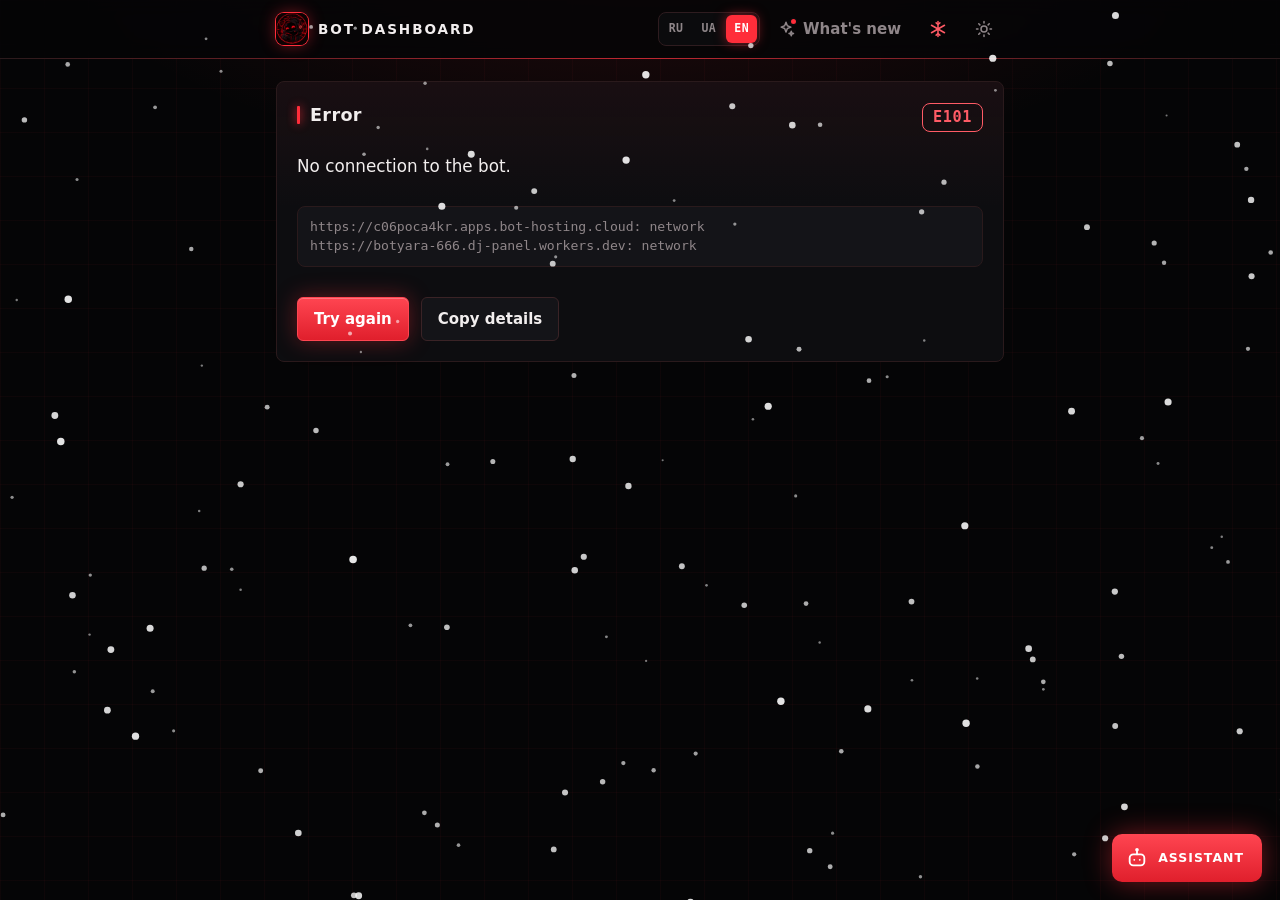
<file: index.html>
<!doctype html>
<html lang="ru">
<head>
  <meta charset="utf-8">
  <meta name="viewport" content="width=device-width, initial-scale=1">
  <meta name="color-scheme" content="dark light">
  <meta name="referrer" content="no-referrer">
  <title>Кабинет Twitch-бота</title>
  <link rel="icon" type="image/png" href="favicon.png">
  <script>
    // Язык: до отрисовки прячем страницу, если нужен не русский (i18n.js покажет её после перевода)
    try { var l = localStorage.getItem('bot_lang'); if (!l) { var n = String(navigator.language || 'ru').toLowerCase(); l = n.indexOf('uk') === 0 ? 'uk' : (n.indexOf('ru') === 0 || n.indexOf('be') === 0) ? 'ru' : 'en'; }
      if (l !== 'ru') { document.documentElement.style.visibility = 'hidden'; setTimeout(function () { document.documentElement.style.visibility = ''; }, 3000); } } catch (e) { /* не страшно */ }
  </script>
  <script>
    // Тема выбирается до отрисовки, чтобы страница не мигала
    try { var t = localStorage.getItem('bot_theme'); if (t === 'light' || t === 'dark') document.documentElement.setAttribute('data-theme', t); } catch (e) { /* не страшно */ }
  </script>
  <link rel="stylesheet" href="style.css">
  <link rel="stylesheet" href="admin.css">
  <link rel="stylesheet" href="theme.css">
  <script>
    // Если страница не запустилась (на GitHub залиты не все файлы или в браузере остались старые), показываем код вместо пустого экрана
    setTimeout(function () {
      if (window.__botReady) return;
      var d = document.createElement('div');
      d.style.cssText = 'position:fixed;inset:0;z-index:99;display:grid;place-items:center;background:#09090b;color:#f3f3f5;font:16px system-ui,sans-serif;padding:24px;text-align:center';
      d.innerHTML = '<div><div style="font:700 18px ui-monospace,monospace;color:#ff5a64;border:1px solid #ff5a64;display:inline-block;padding:6px 12px;border-radius:8px;margin-bottom:14px">E199</div><div style="font-size:20px;margin-bottom:8px">Сайт не загрузился.</div><div style="color:#9a9aa3;margin-bottom:16px">Не открылись файлы сайта. Обновите страницу (Ctrl+F5).</div><button onclick="location.reload()" style="padding:10px 18px;border-radius:8px;border:0;background:#ff2d3a;color:#fff;font:600 15px system-ui;cursor:pointer">Обновить</button></div>';
      document.body.appendChild(d);
    }, 10000);
  </script>
  <script type="module" src="app.js"></script>
</head>
<body>
  <svg width="0" height="0" style="position:absolute" aria-hidden="true" focusable="false">
    <defs>
      <symbol id="i-grid" viewBox="0 0 24 24"><rect x="4" y="4" width="6.5" height="6.5" rx="1.5"/><rect x="13.5" y="4" width="6.5" height="6.5" rx="1.5"/><rect x="4" y="13.5" width="6.5" height="6.5" rx="1.5"/><rect x="13.5" y="13.5" width="6.5" height="6.5" rx="1.5"/></symbol>
      <symbol id="i-snow" viewBox="0 0 24 24"><path d="M12 2v20M3.3 7l17.4 10M3.3 17L20.7 7"/><path d="M9.5 3.8L12 6l2.5-2.2M9.5 20.2L12 18l2.5 2.2"/></symbol>
      <symbol id="i-poll" viewBox="0 0 24 24"><path d="M5 20V10M12 20V4M19 20v-7"/></symbol>
      <symbol id="i-trophy" viewBox="0 0 24 24"><path d="M8 4h8v5a4 4 0 0 1-8 0V4zM8 6H4v1a3 3 0 0 0 4 3M16 6h4v1a3 3 0 0 1-4 3M12 13v4M8 20h8M10 17h4"/></symbol>
      <symbol id="i-home" viewBox="0 0 24 24"><path d="M3 11l9-8 9 8"/><path d="M5 10v10h5v-6h4v6h5V10"/></symbol>
      <symbol id="i-target" viewBox="0 0 24 24"><circle cx="12" cy="12" r="9"/><circle cx="12" cy="12" r="4"/><path d="M12 1v4M12 19v4M1 12h4M19 12h4"/></symbol>
      <symbol id="i-chat" viewBox="0 0 24 24"><path d="M21 12a8 8 0 0 1-11.5 7.2L3 21l1.8-5.5A8 8 0 1 1 21 12z"/></symbol>
      <symbol id="i-clock" viewBox="0 0 24 24"><circle cx="12" cy="12" r="9"/><path d="M12 7v5l3 2"/></symbol>
      <symbol id="i-shield" viewBox="0 0 24 24"><path d="M12 3l8 3v6c0 5-3.5 8-8 9-4.5-1-8-4-8-9V6z"/></symbol>
      <symbol id="i-dice" viewBox="0 0 24 24"><rect x="3" y="3" width="18" height="18" rx="4"/><path d="M8.5 8.5h.01M15.5 15.5h.01M12 12h.01M15.5 8.5h.01M8.5 15.5h.01"/></symbol>
      <symbol id="i-coin" viewBox="0 0 24 24"><circle cx="12" cy="12" r="9"/><path d="M12 7v10M9.5 9.5h4a1.5 1.5 0 0 1 0 3h-3a1.5 1.5 0 0 0 0 3h4"/></symbol>
      <symbol id="i-crystal" viewBox="0 0 24 24"><path d="M12 2l9 10-9 10L3 12z"/><path d="M3 12h18"/></symbol>
      <symbol id="i-cart" viewBox="0 0 24 24"><circle cx="9" cy="20" r="1.5"/><circle cx="18" cy="20" r="1.5"/><path d="M2 3h3l2.7 12.4a2 2 0 0 0 2 1.6h7.7a2 2 0 0 0 2-1.5L21 8H6"/></symbol>
      <symbol id="i-music" viewBox="0 0 24 24"><path d="M9 18V5l11-2v13"/><circle cx="6" cy="18" r="3"/><circle cx="17" cy="16" r="3"/></symbol>
      <symbol id="i-users" viewBox="0 0 24 24"><circle cx="9" cy="8" r="3.5"/><path d="M2.5 20a6.5 6.5 0 0 1 13 0"/><circle cx="17" cy="9" r="2.5"/><path d="M17.5 14.5a5 5 0 0 1 4 5.5"/></symbol>
      <symbol id="i-sun" viewBox="0 0 24 24"><circle cx="12" cy="12" r="4"/><path d="M12 2v2M12 20v2M2 12h2M20 12h2M5 5l1.5 1.5M17.5 17.5L19 19M19 5l-1.5 1.5M6.5 17.5L5 19"/></symbol>
      <symbol id="i-moon" viewBox="0 0 24 24"><path d="M20 14.5A8.5 8.5 0 1 1 9.5 4a7 7 0 0 0 10.5 10.5z"/></symbol>
      <symbol id="i-spark" viewBox="0 0 24 24"><path d="M12 3l1.8 4.7L18.5 9.5l-4.7 1.8L12 16l-1.8-4.7L5.5 9.5l4.7-1.8z"/><path d="M19 15l.8 2.2L22 18l-2.2.8L19 21l-.8-2.2L16 18l2.2-.8z"/></symbol>
      <symbol id="i-bot" viewBox="0 0 24 24"><rect x="4" y="8" width="16" height="12" rx="4"/><path d="M12 4v4M9 14h.01M15 14h.01"/><circle cx="12" cy="3" r="1"/></symbol>
      <symbol id="i-x" viewBox="0 0 24 24"><path d="M6 6l12 12M18 6L6 18"/></symbol>
      <symbol id="i-chart" viewBox="0 0 24 24"><path d="M4 20V10M10 20V4M16 20v-7M22 20H2"/></symbol>
      <symbol id="i-twitch" viewBox="0 0 24 24"><path d="M4 3h17v11l-5 5h-4l-3 3v-3H4z"/><path d="M16 8v4M11 8v4"/></symbol>
      <symbol id="i-send" viewBox="0 0 24 24"><path d="M4 12l16-8-6 16-2-6z"/></symbol>
    </defs>
  </svg>
  <header class="topbar">
    <div class="wrap topbar-in">
      <div class="brand"><span class="logo"><img src="logo.png" alt="" width="32" height="32"></span><span>Кабинет бота</span></div>
      <div class="tools">
        <div id="langSw" class="langsw" role="group" aria-label="Language" translate="no">
          <button type="button" data-lang="ru" title="Русский">RU</button>
          <button type="button" data-lang="uk" title="Українська">UA</button>
          <button type="button" data-lang="en" title="English">EN</button>
        </div>
        <button id="newsBtn" class="iconbtn" type="button" aria-haspopup="dialog">
          <svg class="ico"><use href="#i-spark"/></svg><span class="lbl">Что нового</span><span id="newsPip" class="pip" hidden></span>
        </button>
        <button id="fxBtn" class="iconbtn" type="button" aria-label="Эффекты на фоне" title="Эффекты: снег, искры, звёзды">
          <svg class="ico"><use href="#i-snow"/></svg>
        </button>
        <button id="themeBtn" class="iconbtn" type="button" aria-label="Переключить тему" title="Светлая или тёмная тема">
          <svg class="ico"><use id="themeIcon" href="#i-sun"/></svg>
        </button>
      </div>
      <div id="userbox" class="userbox" hidden>
        <span id="userNick" class="usernick"></span>
        <button id="unlinkBtn" class="btn ghost small" type="button" hidden></button>
        <button id="logoutBtn" class="btn ghost small" type="button">Выйти</button>
      </div>
    </div>
  </header>

  <main id="main" class="wrap">
    <div id="toast" class="toast" role="status" aria-live="polite" hidden></div>

    <!-- Вкладки (видны только владельцу бота) -->
    <nav id="tabs" class="tabs" role="tablist" aria-label="Разделы" hidden>
      <button id="tabCabinet" class="tab" type="button" role="tab" aria-selected="true">Кабинет</button>
      <button id="tabAdmin" class="tab" type="button" role="tab" aria-selected="false">Админ</button>
    </nav>

    <!-- Выбор канала (если вас добавили модератором кабинета) -->
    <div id="chanBarHome">
      <div id="chanBar" class="chanbar" hidden>
        <label class="field">
          <span>Канал</span>
          <select id="chanSelect"></select>
        </label>
        <p id="chanBarNote" class="hint"></p>
      </div>
    </div>

    <!-- Загрузка -->
    <section id="view-loading" class="view center" hidden>
      <div class="spinner" aria-hidden="true"></div>
      <p id="loadingText">Загрузка…</p>
    </section>

    <!-- Ошибка настройки / сети -->
    <section id="view-error" class="view card err-card" hidden>
      <div class="err-head">
        <h2>Ошибка</h2>
        <span id="errorCode" class="err-code" translate="no"></span>
      </div>
      <p id="errorText" class="err-text"></p>
      <pre id="errorInfo" class="err-info" translate="no"></pre>
      <div class="row">
        <button id="errorRetry" class="btn primary" type="button">Попробовать снова</button>
        <button id="errorCopy" class="btn" type="button">Скопировать данные</button>
      </div>
    </section>

    <!-- Вход -->
    <section id="view-login" class="view" hidden>
      <div class="lg">
        <div class="lg-card">
          <span class="lg-logo"><img src="logo.png" alt="" width="64" height="64"></span>
          <h1>Бот для вашего Twitch-канала</h1>
          <button id="loginBtn" class="btn twitch lg-btn" type="button">
            <svg class="ico" aria-hidden="true"><use href="#i-twitch"/></svg>Войти через Twitch
          </button>
          <p class="lg-note">Сайт видит только ваш ник. Пароль не нужен.</p>
          <ul class="lg-feat" aria-label="Возможности">
            <li><svg class="ico" aria-hidden="true"><use href="#i-target"/></svg>Ранг Valorant</li>
            <li><svg class="ico" aria-hidden="true"><use href="#i-chat"/></svg>Свои команды</li>
            <li><svg class="ico" aria-hidden="true"><use href="#i-shield"/></svg>Фильтры чата</li>
            <li><svg class="ico" aria-hidden="true"><use href="#i-coin"/></svg>Очки и игры</li>
            <li><svg class="ico" aria-hidden="true"><use href="#i-music"/></svg>Музыка</li>
          </ul>
        </div>
        <ol class="lg-steps">
          <li><b>1</b><span>Войдите через Twitch</span></li>
          <li><b>2</b><span>Подключите бота к каналу одной кнопкой (или <code>!join</code> в чате бота<span class="botname"></span>)</span></li>
          <li><b>3</b><span>Настройте всё в кабинете</span></li>
        </ol>
      </div>
    </section>

    <!-- Ожидание привязки -->
    <section id="view-linking" class="view center card" hidden>
      <div class="spinner" aria-hidden="true"></div>
      <h2>Подключаем ваш аккаунт…</h2>
    </section>

    <!-- Привязка не удалась -->
    <section id="view-linkfail" class="view card" hidden>
      <h2>Не получилось подключиться</h2>
      <p class="muted">Бот не ответил или не принял вход. Возможно, бот сейчас выключен, или вход через Twitch прошёл с ошибкой. Попробуйте ещё раз, а если не получится, напишите владельцу бота.</p>
      <button id="linkRetry" class="btn primary" type="button">Попробовать снова</button>
    </section>

    <!-- Канал не подключён к боту -->
    <section id="view-nochannel" class="view" hidden>
      <form id="joinForm" class="card" novalidate>
        <h2>Подключить бота к вашему каналу</h2>
        <p class="muted">Бот подключится к вашему Twitch-каналу сам. Аккаунт Valorant, ранг которого бот показывает по команде <code>!rank</code>, указывать необязательно: оставьте ник и тег пустыми, а добавить его можно позже во вкладке «Valorant».</p>
        <div class="grid3">
          <label class="field">
            <span>Ник</span>
            <input id="jName" type="text" maxlength="16" autocomplete="off" spellcheck="false" placeholder="Player">
          </label>
          <label class="field">
            <span>Тег (после #)</span>
            <input id="jTag" type="text" maxlength="6" autocomplete="off" spellcheck="false" placeholder="1234">
          </label>
          <label class="field">
            <span>Регион</span>
            <select id="jRegion">
              <option value="eu">eu: Европа</option>
              <option value="na">na: Северная Америка</option>
              <option value="ap">ap: Азия и Океания</option>
              <option value="kr">kr: Корея</option>
            </select>
          </label>
        </div>
        <p id="jError" class="error" hidden></p>
        <p id="jStatus" class="hint" hidden></p>
        <button id="jSave" class="btn primary" type="submit">Подключить бота</button>
        <p class="hint">Можно и по-старому: написать в чате бота<span class="botname"></span> <code>!join</code> (или <code>!join Ник#Тег eu</code>, если нужен Valorant). Эта страница обновится сама.</p>
      </form>
    </section>

    <!-- Кабинет -->
    <section id="view-dashboard" class="view" hidden>
      <div class="cab">
        <nav id="sideNav" class="side" aria-label="Разделы кабинета">
          <div class="navgroup">Главное</div>
          <button class="navbtn" type="button" data-nav="overview"><svg class="ico" aria-hidden="true"><use href="#i-home"/></svg><span>Обзор</span></button>
          <button class="navbtn" type="button" data-nav="stats"><svg class="ico" aria-hidden="true"><use href="#i-chart"/></svg><span>Статистика</span></button>
          <button class="navbtn" type="button" data-nav="valorant"><svg class="ico" aria-hidden="true"><use href="#i-target"/></svg><span>Valorant</span></button>
          <div class="navgroup">Автоматизация</div>
          <button class="navbtn" type="button" data-nav="commands"><svg class="ico" aria-hidden="true"><use href="#i-chat"/></svg><span>Команды</span></button>
          <button class="navbtn" type="button" data-nav="timers"><svg class="ico" aria-hidden="true"><use href="#i-clock"/></svg><span>Авто-сообщения</span></button>
          <button class="navbtn" type="button" data-nav="filters"><svg class="ico" aria-hidden="true"><use href="#i-shield"/></svg><span>Фильтры</span></button>
          <div class="navgroup">Зрители</div>
          <button class="navbtn" type="button" data-nav="games"><svg class="ico" aria-hidden="true"><use href="#i-dice"/></svg><span>Игры</span></button>
          <button class="navbtn" type="button" data-nav="points"><svg class="ico" aria-hidden="true"><use href="#i-coin"/></svg><span>Очки</span></button>
          <button class="navbtn" type="button" data-nav="pred"><svg class="ico" aria-hidden="true"><use href="#i-crystal"/></svg><span>Предсказания</span></button>
          <button class="navbtn" type="button" data-nav="polls"><svg class="ico" aria-hidden="true"><use href="#i-poll"/></svg><span>Опросы</span></button>
          <button class="navbtn" type="button" data-nav="summaries"><svg class="ico" aria-hidden="true"><use href="#i-trophy"/></svg><span>Итоги стримов</span></button>
          <button class="navbtn" type="button" data-nav="shop"><svg class="ico" aria-hidden="true"><use href="#i-cart"/></svg><span>Магазин</span><span id="shopBadge" class="badge" hidden></span></button>
          <button class="navbtn" type="button" data-nav="music" hidden><svg class="ico" aria-hidden="true"><use href="#i-music"/></svg><span>Музыка</span></button>
          <div id="navGroupManage" class="navgroup">Управление</div>
          <button class="navbtn" type="button" data-nav="mods"><svg class="ico" aria-hidden="true"><use href="#i-users"/></svg><span>Модераторы</span></button>
          <button id="navMore" class="navbtn navmore" type="button" aria-expanded="false" aria-controls="sideNav"><svg class="ico" aria-hidden="true"><use href="#i-grid"/></svg><span>Ещё</span></button>
        </nav>

        <div class="content">
          <!-- Обзор -->
          <div id="panel-overview" class="panel" data-panel="overview" hidden>
            <div class="pagehead">
              <h1 id="ovTitle">Добро пожаловать!</h1>
              <p>Состояние бота и статистика канала</p>
            </div>
            <div class="card ov-hero">
              <div class="ov-hero-main">
                <h2>Бот на канале</h2>
                <p id="enabledNote" class="muted"></p>
              </div>
              <label class="switch">
                <input id="enabledToggle" type="checkbox">
                <span class="slider"></span>
                <span id="enabledLabel" class="switch-label"></span>
              </label>
            </div>

            <div id="modHint" class="card hint-card" hidden>
              <h2>Последний шаг: выдайте боту модератора</h2>
              <p>Бот подключён к вашему каналу. Чтобы он писал без ограничений Twitch (и работали фильтры чата), напишите в своём чате: <code id="modCmd">/mod бот</code></p>
              <button id="modHintClose" class="btn small" type="button">Понятно</button>
            </div>

            <div id="summary" class="sumgrid" aria-label="Разделы кабинета"></div>

            <div class="card">
              <div class="row between">
                <h2>Топ по очкам</h2>
                <button id="ovTopMore" class="btn small ghost" type="button">Вся таблица</button>
              </div>
              <ol id="ovTop" class="toplist"></ol>
              <p id="ovTopEmpty" class="empty" hidden>Пока ни у кого нет очков.</p>
            </div>

            <p class="ov-foot">«Выйти» закрывает кабинет только на этом устройстве, настройки бота остаются. Отключить бота от канала: <code>!leave</code> в чате бота.</p>
          </div>

          <!-- Статистика чата -->
          <div id="panel-stats" class="panel" data-panel="stats" hidden>
            <div class="pagehead">
              <h1>Статистика чата</h1>
              <p>Самые активные зрители и активность чата</p>
            </div>
            <div class="stats">
              <div class="stat"><div class="k">Сообщений за 24 часа</div><div id="stat24" class="v">…</div></div>
              <div class="stat"><div class="k">Сообщений за 14 дней</div><div id="stat14" class="v">…</div></div>
              <div class="stat"><div class="k">Самый активный час (за 24 часа)</div><div id="statPeak" class="v">…</div></div>
            </div>

            <div class="card">
              <div class="row between">
                <h2>График активности</h2>
                <div class="seg" role="group" aria-label="Период графика">
                  <button id="statMode24" class="segbtn" type="button" aria-pressed="true">24 часа</button>
                  <button id="statMode14" class="segbtn" type="button" aria-pressed="false">14 дней</button>
                </div>
              </div>
              <div id="statChart" class="chartbox"></div>
              <p id="statChartEmpty" class="empty" hidden>За этот период сообщений нет.</p>
            </div>

            <div class="card">
              <h2>Самые активные зрители <span id="chatTopTotal" class="muted small"></span></h2>
              <ol id="chatTop" class="toplist"></ol>
              <p id="chatTopEmpty" class="empty" hidden>Пока нет данных.</p>
              <details class="info"><summary title="Подробнее" aria-label="Подробнее">i</summary><p class="hint">Считаются сообщения зрителей и модераторов, пока бот на канале включён, за всё время с обновления бота. Сообщения, удалённые фильтрами, и сообщения известных ботов (nightbot, streamelements и других) не учитываются. В списке хранятся самые активные зрители (до 1500), в графике 14 суток.</p></details>
            </div>
          </div>

          <!-- Valorant -->
          <div id="panel-valorant" class="panel" data-panel="valorant" hidden>
      <!-- Valorant -->
      <form id="valorantForm" class="card" novalidate>
        <h2>Аккаунт Valorant</h2>
        <div class="grid3">
          <label class="field">
            <span>Ник</span>
            <input id="vName" type="text" maxlength="16" autocomplete="off" spellcheck="false" placeholder="Player">
          </label>
          <label class="field">
            <span>Тег (после #)</span>
            <input id="vTag" type="text" maxlength="6" autocomplete="off" spellcheck="false" placeholder="1234">
          </label>
          <label class="field">
            <span>Регион</span>
            <select id="vRegion">
              <option value="eu">eu: Европа</option>
              <option value="na">na: Северная Америка</option>
              <option value="ap">ap: Азия и Океания</option>
              <option value="kr">kr: Корея</option>
            </select>
          </label>
        </div>
        <details class="info"><summary title="Подробнее" aria-label="Подробнее">i</summary><p class="hint">Сайт проверяет только формат. Существует ли такой аккаунт, видно по ответу бота: если ошибиться, <code>!rank</code> ответит «Аккаунт не найден».</p></details>
        <p id="vError" class="error" hidden></p>
        <button id="vSave" class="btn primary" type="submit">Сохранить аккаунт</button>
      </form>

      <!-- Несколько аккаунтов -->
      <div id="accCard" class="card">
        <h2>Несколько аккаунтов Valorant</h2>
        <details class="info"><summary title="Подробнее" aria-label="Подробнее">i</summary><p class="muted">Основной аккаунт задан в форме выше. Команды <code>!rank</code>, <code>!peak</code>, <code>!lastgame</code> и <code>!today</code> показывают <strong>активный</strong> аккаунт. Переключать его можно здесь или в чате командой <code>!acc 2</code> (модератор).</p></details>
        <ul id="accList" class="list"></ul>
        <form id="accForm" class="editor" novalidate>
          <h3>Добавить аккаунт</h3>
          <div class="grid3">
            <label class="field">
              <span>Ник</span>
              <input id="aName" type="text" maxlength="16" autocomplete="off" spellcheck="false" placeholder="Smurf">
            </label>
            <label class="field">
              <span>Тег (после #)</span>
              <input id="aTag" type="text" maxlength="6" autocomplete="off" spellcheck="false" placeholder="5555">
            </label>
            <label class="field">
              <span>Регион</span>
              <select id="aRegion">
                <option value="eu">eu: Европа</option>
                <option value="na">na: Северная Америка</option>
                <option value="ap">ap: Азия и Океания</option>
                <option value="kr">kr: Корея</option>
              </select>
            </label>
          </div>
          <p id="accError" class="error" hidden></p>
          <p id="accFull" class="hint" hidden>Достигнут максимум: основной аккаунт и ещё 4. Удалите лишний, чтобы добавить новый.</p>
          <button id="accAdd" class="btn primary" type="submit">Добавить аккаунт</button>
        </form>
      </div>

          </div>

          <!-- Команды -->
          <div id="panel-commands" class="panel" data-panel="commands" hidden>
      <!-- Команды -->
      <div class="card">
        <h2>Свои команды</h2>
        <details class="info"><summary title="Подробнее" aria-label="Подробнее">i</summary><p class="muted">Зритель пишет команду, бот отвечает текстом. Для каждой команды можно выбрать, кто её вызывает, кулдаун и алиасы (другие названия той же команды).</p></details>
        <ul id="cmdList" class="list"></ul>
        <p id="cmdEmpty" class="empty" hidden>Пока нет ни одной команды.</p>
        <form id="cmdForm" class="editor" novalidate>
          <h3 id="cmdFormTitle">Новая команда</h3>
          <label class="field">
            <span>Название</span>
            <input id="cmdName" type="text" maxlength="21" autocomplete="off" spellcheck="false" placeholder="!discord">
          </label>
          <label class="field">
            <span>Ответ бота <small id="cmdCount" class="counter"></small></span>
            <textarea id="cmdText" rows="3" maxlength="400" placeholder="Заходи к нам в Discord: https://… , {user}!"></textarea>
          </label>
          <details class="info"><summary title="Подробнее" aria-label="Подробнее">i</summary><p class="hint">Переменные в тексте: <code>{user}</code> ник написавшего, <code>{touser}</code> первое слово после команды (например <code>!hug @ник</code>; если его нет, то ник написавшего), <code>{args}</code> весь текст после команды, <code>{count}</code> сколько раз вызвали команду, <code>{channel}</code> название канала, <code>{random 1-100}</code> случайное число. Авто-сообщения отправляются как есть, без переменных.</p></details>
          <div class="grid3">
            <label class="field">
              <span>Кто может вызывать</span>
              <select id="cmdPerm">
                <option value="all">Все зрители</option>
                <option value="sub">Подписчики и выше</option>
                <option value="vip">VIP и выше</option>
                <option value="mod">Только модераторы</option>
              </select>
            </label>
            <label class="field">
              <span>Кулдаун, секунд</span>
              <input id="cmdCd" type="text" inputmode="numeric" autocomplete="off" placeholder="5">
            </label>
            <label class="field">
              <span>Алиасы (через запятую)</span>
              <input id="cmdAliases" type="text" autocomplete="off" spellcheck="false" placeholder="!ds, !дис">
            </label>
          </div>
          <details class="info"><summary title="Подробнее" aria-label="Подробнее">i</summary><p class="hint">Кулдаун общий для всего чата (0: без ограничений, пусто: 5 секунд). Стример и модераторы проходят проверку «кто может вызывать» всегда. «Подписчики и выше» включает VIP, модераторов и стримера.</p></details>
          <div id="cmdPreview" class="preview" aria-label="Предпросмотр в чате" hidden></div>
          <p id="cmdError" class="error" hidden></p>
          <div class="row gap">
            <button id="cmdSave" class="btn primary" type="submit">Добавить команду</button>
            <button id="cmdTest" class="btn test-btn" type="button">Тест в чат</button>
            <button id="cmdCancel" class="btn ghost" type="button" hidden>Отмена</button>
          </div>
        </form>
      </div>

          </div>

          <!-- Авто-сообщения -->
          <div id="panel-timers" class="panel" data-panel="timers" hidden>
      <!-- Авто-сообщения -->
      <div class="card">
        <div class="row between">
          <div>
            <h2>Авто-сообщения</h2>
          </div>
          <label class="switch">
            <input id="timerToggle" type="checkbox">
            <span class="slider"></span>
            <span id="timerLabel" class="switch-label"></span>
          </label>
        </div>

        <form id="intervalForm" class="row gap end" novalidate>
          <label class="field narrow">
            <span>Интервал, минут</span>
            <input id="tInterval" type="text" inputmode="numeric" autocomplete="off" placeholder="по умолчанию">
          </label>
          <button id="tIntervalSave" class="btn" type="submit">Сохранить интервал</button>
        </form>
        <p id="intervalNote" class="hint"></p>
        <p id="intervalError" class="error" hidden></p>

        <ol id="timerList" class="list numbered"></ol>
        <p id="timerEmpty" class="empty" hidden>Пока нет ни одного авто-сообщения.</p>
        <p id="timerWarn" class="warn" hidden></p>

        <form id="timerForm" class="editor" novalidate>
          <h3 id="timerFormTitle">Новое авто-сообщение</h3>
          <label class="field">
            <span>Текст <small id="timerCount" class="counter"></small></span>
            <textarea id="timerText" rows="3" maxlength="400" placeholder="Не забудьте подписаться на канал!"></textarea>
          </label>
          <div id="timerPreview" class="preview" aria-label="Предпросмотр в чате" hidden></div>
          <p id="timerError" class="error" hidden></p>
          <div class="row gap">
            <button id="timerSave" class="btn primary" type="submit">Добавить сообщение</button>
            <button id="timerTest" class="btn test-btn" type="button">Тест в чат</button>
            <button id="timerCancel" class="btn ghost" type="button" hidden>Отмена</button>
          </div>
        </form>
      </div>

          </div>

          <!-- Фильтры чата -->
          <div id="panel-filters" class="panel" data-panel="filters" hidden>
            <div class="card row between">
              <div>
                <h2>Фильтры чата</h2>
                <details class="info"><summary title="Подробнее" aria-label="Подробнее">i</summary><p class="muted">Бот проверяет сообщения зрителей и удаляет их или выдаёт таймаут. Стример и модераторы канала никогда не проверяются. В чате модератор может переключать всё сразу: <code>!filters on</code> / <code>!filters off</code>, а <code>!permit @ник</code> разрешает человеку одну ссылку на 60 секунд.</p></details>
              </div>
              <label class="switch">
                <input id="filtersToggle" type="checkbox">
                <span class="slider"></span>
                <span id="filtersLabel" class="switch-label"></span>
              </label>
            </div>

            <div class="card hint-card">
              <p>Чтобы фильтры работали, бот должен быть модератором вашего канала (<code>/mod имя_бота</code>), Если прав нет, бот ничего не удаляет и сообщает об этом владельцу.</p>
            </div>

            <form id="filtersForm" class="card" novalidate>
              <h2>Настройки фильтров</h2>
              <details class="info"><summary title="Подробнее" aria-label="Подробнее">i</summary><p class="muted">У каждого фильтра свой переключатель. Действие «таймаут» использует длительность, а при действии «удалить» длительность не применяется (но поле всё равно должно быть заполнено).</p></details>
              <div id="filterBlocks"></div>
              <p id="filtersError" class="error" hidden></p>
              <button id="filtersSave" class="btn primary" type="submit">Сохранить фильтры</button>
            </form>
          </div>

          <!-- Игры -->
          <div id="panel-games" class="panel" data-panel="games" hidden>
            <div class="card row between">
              <div>
                <h2>Мини-игры в чате</h2>
                <details class="info"><summary title="Подробнее" aria-label="Подробнее">i</summary><p class="muted">Включают команды ниже для всех зрителей. У зрителей есть кулдаун, чтобы не засорять чат. В чате модератор может переключать: <code>!games on</code> / <code>!games off</code>.</p></details>
              </div>
              <label class="switch">
                <input id="gamesToggle" type="checkbox">
                <span class="slider"></span>
                <span id="gamesLabel" class="switch-label"></span>
              </label>
            </div>
            <div class="card row between">
              <div>
                <h2>Русская рулетка</h2>
                <details class="info"><summary title="Подробнее" aria-label="Подробнее">i</summary><p class="muted"><code>!roulette</code>: с шансом 1 из 6 зритель получает таймаут на 30 секунд (модераторам ничего не будет). Нужно, чтобы бот был модератором канала. Выключено по умолчанию. В чате: <code>!games roulette on</code> / <code>off</code>.</p></details>
              </div>
              <label class="switch">
                <input id="rouletteToggle" type="checkbox">
                <span class="slider"></span>
                <span id="rouletteLabel" class="switch-label"></span>
              </label>
            </div>
            <div class="card">
              <h2>Что умеют игры</h2>
              <ul class="plain">
                <li><code>!игры</code> (или <code>!gamelist</code>): показывает зрителям список всех игровых команд канала.</li>
                <li><code>!8ball вопрос</code>: «магический шар» отвечает случайной фразой.</li>
                <li><code>!dice</code>, <code>!dice d20</code>: бросок кубика (по умолчанию d6, граней от 2 до 1000).</li>
                <li><code>!coin</code>: орёл или решка.</li>
                <li><code>!duel @ник</code>: шуточная дуэль, победитель случайный.</li>
                <li><code>!rps камень|ножницы|бумага</code>: игра с ботом.</li>
                <li><code>!love @ник</code>: «совместимость» двух зрителей в процентах (у пары всегда одинаковая).</li>
                <li><code>!agent</code> и <code>!map</code>: случайный агент и карта Valorant (список зашит в бота и может отстать от актуального).</li>
                <li>Если включены очки, <code>!coin 50</code>, <code>!dice 50</code> и <code>!duel @ник 50</code> становятся ставками (см. раздел «Очки»).</li>
              </ul>
            </div>
          </div>

          <!-- Очки -->
          <div id="panel-points" class="panel" data-panel="points" hidden>
            <div class="card row between">
              <div>
                <h2>Очки зрителей</h2>
                <details class="info"><summary title="Подробнее" aria-label="Подробнее">i</summary><p class="muted">Свои очки бота на этом канале (это не баллы канала Twitch). Зрители копят их за активность в чате и тратят на ставки и награды. В чате модератор может переключать: <code>!pts on</code> / <code>!pts off</code>. Выключение не стирает балансы.</p></details>
              </div>
              <label class="switch">
                <input id="pointsToggle" type="checkbox">
                <span class="slider"></span>
                <span id="pointsLabel" class="switch-label"></span>
              </label>
            </div>

            <form id="pointsForm" class="card" novalidate>
              <h2>Настройки</h2>
              <div class="grid4">
                <label class="field tall">
                  <span>Очков за активность</span>
                  <input id="ptsPerChat" type="text" inputmode="numeric" autocomplete="off">
                </label>
                <label class="field tall">
                  <span>Как часто начислять, минут</span>
                  <input id="ptsEveryMin" type="text" inputmode="numeric" autocomplete="off">
                </label>
                <label class="field tall">
                  <span>Ежедневный бонус (0: выключен)</span>
                  <input id="ptsDaily" type="text" inputmode="numeric" autocomplete="off">
                </label>
                <label class="field tall">
                  <span>Максимальная ставка</span>
                  <input id="ptsMaxBet" type="text" inputmode="numeric" autocomplete="off">
                </label>
              </div>
              <details class="info"><summary title="Подробнее" aria-label="Подробнее">i</summary><p class="hint">Очки за активность зритель получает за сообщение в чате не чаще, чем раз в указанное число минут. Ежедневный бонус (<code>!daily</code>) растёт за серию дней подряд (до +70%).</p></details>
              <p id="pointsError" class="error" hidden></p>
              <button id="pointsSave" class="btn primary" type="submit">Сохранить настройки</button>
            </form>

            <div class="card">
              <h2>Команды очков</h2>
              <ul class="plain">
                <li>Для всех: <code>!points</code> (или <code>!points @ник</code>), <code>!top</code>, <code>!daily</code>, <code>!gift @ник число</code>, <code>!shop</code>, <code>!buy номер</code>.</li>
                <li>Ставки (нужны и очки, и игры): <code>!coin 50</code> (орёл: выигрыш ×2), <code>!dice 50</code> (бросок против бота, ничья возвращает ставку), <code>!duel @ник 50</code> (соперник отвечает <code>!accept</code> в течение минуты). <code>all</code> вместо числа ставит максимум.</li>
                <li>Для модераторов: <code>!give @ник число</code> (отрицательное число забирает очки).</li>
              </ul>
            </div>

            <div class="card">
              <div class="row between">
                <div>
                  <h2>Таблица лидеров <span id="pointsTotal" class="muted small"></span></h2>
                </div>
                <button id="pointsReset" class="btn small danger" type="button">Обнулить очки</button>
              </div>
              <ol id="topList" class="list numbered"></ol>
              <p id="topEmpty" class="empty" hidden>Пока ни у кого нет очков.</p>
              <p class="hint">Обнуление выполняет бот: он должен быть включён и подключён к базе. Это действие нельзя отменить.</p>
            </div>
          </div>

          <!-- Предсказания Twitch -->
          <div id="panel-pred" class="panel" data-panel="pred" hidden>
            <div class="card">
              <h2>Предсказания Twitch</h2>
              <details class="info"><summary title="Подробнее" aria-label="Подробнее">i</summary><p class="muted">Бот запускает на стриме обычное предсказание Twitch: зрители ставят баллы канала. Итог выбирает модератор или стример командой в чате, либо бот сам по окончании матча (по данным HenrikDev).</p></details>
              <p><strong>Статус:</strong> <span id="predStatus">загрузка…</span></p>
              <p id="predBusy" class="hint" hidden></p>
              <p id="predError" class="error" hidden></p>
              <div class="row">
                <button id="predConnect" class="btn primary" type="button">Подключить предсказания</button>
                <button id="predDisconnect" class="btn danger" type="button" hidden>Отключить</button>
              </div>
              <p id="predOwnerNote" class="hint" hidden>Подключить или отключить предсказания может только владелец канала. Модераторы кабинета видят статус.</p>
              <details class="info"><summary title="Подробнее" aria-label="Подробнее">i</summary><p class="hint">Нужно один раз разрешить боту управлять предсказаниями: откроется страница Twitch с запросом права «channel:manage:predictions». Разрешение можно отозвать здесь или в настройках Twitch (Подключения). Работает только на каналах со статусом партнёра или компаньона Twitch.</p></details>
            </div>

            <div class="card row between">
              <div>
                <h2>Автопредсказания</h2>
                <p class="muted">Бот сам запускает предсказание «Победит ли стример в следующем матче?», пока вы в эфире, и сам подводит итог по результату матча. Нужен аккаунт Valorant и подключённые предсказания.</p>
              </div>
              <label class="switch">
                <input id="autoPredToggle" type="checkbox">
                <span class="slider"></span>
                <span id="autoPredLabel" class="switch-label"></span>
              </label>
            </div>

            <div class="card">
              <h2>Команды</h2>
              <p class="muted">Для модераторов и стримера в чате:</p>
              <ul class="plain">
                <li><code>!pred start 120 Победим?</code>: запустить предсказание «Победа / Поражение» на 120 секунд (от 30 до 1800; без числа: 120). Название необязательно (до 45 символов).</li>
                <li><code>!pred lock</code>: закрыть приём ставок раньше времени. <code>!pred</code> без слов: показать состояние.</li>
                <li>Итог: <code>!pred win</code> или <code>!pred lose</code> вручную, либо <code>!pred auto</code>: бот сам выберет исход, когда HenrikDev покажет новую завершённую игру активного аккаунта (включайте во время матча; данные могут появиться с задержкой).</li>
                <li><code>!pred cancel</code>: отменить, баллы вернутся зрителям.</li>
              </ul>
              <details class="info"><summary title="Подробнее" aria-label="Подробнее">i</summary><p class="hint">Ставки и выплаты делает сам Twitch. Если предсказание завершить на Twitch вручную, бот это заметит. Забытое предсказание бот отменяет через 6 часов.</p></details>
            </div>
          </div>

          <!-- Опросы -->
          <div id="panel-polls" class="panel" data-panel="polls" hidden>
            <div id="pollForm" class="card">
              <h2>Опрос зрителей</h2>
              <p class="muted">Бот напишет вопрос в чат, зрители голосуют командами <code>!1</code>, <code>!2</code> и так далее. Один голос от зрителя.</p>
              <label class="field"><span>Вопрос</span><input id="pollQ" type="text" maxlength="100" placeholder="На какую карту идём?"></label>
              <div id="pollOpts" class="pollopts"></div>
              <div class="row">
                <button id="pollAddOpt" class="btn" type="button">Добавить вариант</button>
                <label class="field inline"><span>Время</span>
                  <select id="pollSec"><option value="30">30 с</option><option value="60">1 мин</option><option value="120" selected>2 мин</option><option value="300">5 мин</option><option value="600">10 мин</option></select>
                </label>
                <button id="pollStart" class="btn primary" type="button">Запустить опрос</button>
              </div>
            </div>
            <p id="pollOwnerNote" class="hint" hidden>Запускать опрос из кабинета может владелец канала. Модераторы запускают его в чате: <code>!poll 120 Вопрос | вариант 1 | вариант 2</code>, завершают командой <code>!pollend</code>.</p>
            <div id="pollLive" class="card" hidden>
              <div class="row between"><h2 id="pollLiveQ"></h2><span id="pollLiveState" class="pill"></span></div>
              <ul id="pollBars" class="plain bars"></ul>
              <div class="row between"><span id="pollTotal" class="muted"></span><button id="pollStop" class="btn danger" type="button" hidden>Завершить сейчас</button></div>
            </div>
          </div>

          <!-- Итоги стримов -->
          <div id="panel-summaries" class="panel" data-panel="summaries" hidden>
            <p id="sumEmpty" class="card muted"></p>
            <div id="sumList" class="sumlist"></div>
          </div>

          <!-- Магазин -->
          <div id="panel-shop" class="panel" data-panel="shop" hidden>
            <div class="card">
              <h2>Награды за очки</h2>
              <details class="info"><summary title="Подробнее" aria-label="Подробнее">i</summary><p class="muted">Зритель пишет <code>!buy номер</code>, очки списываются, а заказ появляется ниже и в чате. Выдаёте награду вы сами, затем нажимаете «Выполнено». До 10 позиций.</p></details>
              <ol id="shopList" class="list numbered"></ol>
              <p id="shopEmpty" class="empty" hidden>Пока нет ни одной награды.</p>
              <form id="shopForm" class="editor" novalidate>
                <h3 id="shopFormTitle">Новая награда</h3>
                <div class="row gap end">
                  <label class="field grow">
                    <span>Название</span>
                    <input id="shopName" type="text" maxlength="30" autocomplete="off" placeholder="Выбрать песню">
                  </label>
                  <label class="field narrow">
                    <span>Цена, очков</span>
                    <input id="shopCost" type="text" inputmode="numeric" autocomplete="off" placeholder="500">
                  </label>
                </div>
                <p id="shopError" class="error" hidden></p>
                <div class="row gap">
                  <button id="shopSave" class="btn primary" type="submit">Добавить награду</button>
                  <button id="shopCancel" class="btn ghost" type="button" hidden>Отмена</button>
                </div>
              </form>
            </div>

            <div class="card">
              <h2>Заказы</h2>
              <details class="info"><summary title="Подробнее" aria-label="Подробнее">i</summary><p class="muted">Зрители, которые уже заплатили очками. Когда выдали награду, нажмите «Выполнено»: заказ исчезнет. Если невыполненных заказов 50, покупки приостанавливаются.</p></details>
              <ul id="orderList" class="list"></ul>
              <p id="orderEmpty" class="empty" hidden>Невыполненных заказов нет.</p>
            </div>
          </div>

          <!-- Модераторы -->
          <div id="panel-mods" class="panel" data-panel="mods" hidden>
      <!-- Модераторы кабинета (только владелец канала) -->
      <div id="modsCard" class="card">
        <h2>Модераторы кабинета</h2>
        <details class="info"><summary title="Подробнее" aria-label="Подробнее">i</summary><p class="muted">Добавьте человека по нику Twitch, и он сможет войти на этот сайт под своим аккаунтом (вход через Twitch) и управлять вашим ботом: команды, авто-сообщения, фильтры, аккаунты Valorant, игры, кнопка «Тест». Удалить канал и управлять списком модераторов может только владелец.</p></details>
        <ul id="modList" class="list"></ul>
        <p id="modEmpty" class="empty" hidden>Модераторов пока нет.</p>
        <form id="modForm" class="row gap end" novalidate>
          <label class="field grow">
            <span>Ник на Twitch</span>
            <input id="modName" type="text" maxlength="26" autocomplete="off" spellcheck="false" placeholder="ник_модератора">
          </label>
          <button id="modAdd" class="btn primary" type="submit">Добавить</button>
        </form>
        <p id="modError" class="error" hidden></p>
      </div>

          </div>

          <!-- Музыка (только владелец канала) -->
          <div id="panel-music" class="panel" data-panel="music" hidden>
            <div id="mu-gate" class="card">Загрузка…</div>
            <div id="mu-app" hidden>
              <nav id="mu-tabs" class="mu-tabs"></nav>
              <section id="mu-s-conn" class="mu-sec">
                    <div class="card">
                      <h2>1. Плеер для OBS (звук и виджет на стриме)</h2>
                      <p class="mute">В OBS: источник «Браузер», вставьте ссылку, ширина 460, высота 300, включите «Управлять звуком через OBS». Ссылка секретная: не показывайте её в эфире. Плеер должен быть открыт, пока играет музыка.</p>
                      <div class="row"><code id="mu-obsUrl" style="flex:1"></code><button class="b g" data-copy="obsUrl">Копировать</button></div>
                      <div class="row"><button class="b g" id="mu-newKey">Выдать новые ссылки</button><span class="mute">старые перестанут работать, очередь сбросится</span></div>
                    </div>
                    <div class="card">
                      <h2>2. Панель управления внутри OBS</h2>
                      <p class="mute">В OBS: меню «Док-панели» → «Пользовательские док-панели браузера…», имя «Музыка», вставьте ссылку. Появится вкладка с кнопками: назад, играть, пауза, стоп, вперёд, громкость, очередь и баны.</p>
                      <div class="row"><code id="mu-dockUrl" style="flex:1"></code><button class="b g" data-copy="dockUrl">Копировать</button></div>
                    </div>
                    <div class="card">
                      <h2>3. Приём заказов (бот)</h2>
                      <p class="mute">Бот сам создаёт награду за баллы канала, принимает заказы и проверяет видео, страница при этом может быть закрыта. Нужен статус партнёра или компаньона Twitch. Бот получит только право управлять наградами.</p>
                      <div class="row"><span><span class="dot" id="mu-tdot"></span><span id="mu-tstat">проверка…</span></span><button class="b" id="mu-tbtn">Подключить Twitch</button></div>
                      <div class="mute" id="mu-tmsg"></div>
                      <div class="mute" id="mu-rstat" style="margin-top:6px"></div>
                    </div>
                  </section>

                  <section id="mu-s-queue" class="mu-sec">
                    <div class="card">
                      <h2>Сейчас</h2>
                      <div id="mu-now" class="mute">—</div>
                      <div class="row">
                        <button class="b g" id="mu-bPrev">⏮ Назад</button><button class="b" id="mu-bPlay">▶ Играть</button><button class="b g" id="mu-bPause">⏸ Пауза</button><button class="b g" id="mu-bStop">⏹ Стоп</button><button class="b g" id="mu-bSkip">⏭ Вперёд</button>
                      </div>
                      <div class="row"><button class="b g" id="mu-bBack10">⏪ −10 с</button><button class="b g" id="mu-bFwd10">+10 с ⏩</button><button class="b g" id="mu-bRestart">↺ Сначала</button>
                        <label class="mute">Громкость <input type="range" id="mu-vol" min="0" max="100" style="vertical-align:middle"></label></div>
                    </div>
                    <div class="card">
                      <h2>Добавить вручную</h2>
                      <div class="row"><input type="text" id="mu-manual" placeholder="Ссылка на YouTube или SoundCloud"><button class="b" id="mu-manualAdd">Добавить</button></div>
                      <div class="mute" id="mu-manualSt"></div>
                    </div>
                    <div class="card"><h2>Очередь</h2><div id="mu-queue" class="mute">пусто</div></div>
                    <div class="card"><h2>Журнал заказов</h2><div id="mu-orders" class="mute">пока нет</div></div>
                  </section>

                  <section id="mu-s-set" class="mu-sec">
                    <div class="card">
                      <h2>Награды за баллы канала</h2>
                      <p class="mute">Бот создаёт награды сам и обновляет название и цену при сохранении. Пустое название = награда выключена. Награды, созданные вручную в Twitch, бот не обрабатывает (Twitch разрешает управлять заказами только создателю награды).</p>
                      <div class="row"><label style="width:170px">Заказ трека</label><input type="text" id="mu-cfgTrack" placeholder="Заказать песню"><input type="number" id="mu-cfgTrackCost" min="1" style="max-width:110px" title="Цена в баллах"></div>
                      <div class="row"><label style="width:170px">Заказ плейлиста</label><input type="text" id="mu-cfgPl" placeholder="необязательно"><input type="number" id="mu-cfgPlCost" min="1" style="max-width:110px" title="Цена в баллах"></div>
                      <div class="row"><label style="width:170px">Треков из плейлиста</label><input type="number" id="mu-cfgMaxPl" min="1" max="50"></div>
                    </div>
                    <div class="card">
                      <h2>Что не пропускать</h2>
                      <div class="row"><label><input type="checkbox" id="mu-cfgAge"> видео с возрастным ограничением 18+ (YouTube)</label></div>
                      <div class="row"><label><input type="checkbox" id="mu-cfgEmb"> видео, которые нельзя встроить (в OBS они всё равно не играют)</label></div>
                      <div class="row"><label style="width:260px">Максимальная длительность, мин (0 = без лимита)</label><input type="number" id="mu-cfgDur" min="0" max="600" style="max-width:110px"></div>
                      <div class="row"><label style="width:260px">Макс. треков в очереди</label><input type="number" id="mu-cfgMaxQ" min="1" max="200" style="max-width:110px"></div>
                      <div class="row"><label style="width:260px">Макс. треков от одного зрителя</label><input type="number" id="mu-cfgMaxU" min="1" max="50" style="max-width:110px"></div>
                      <div class="row"><label><input type="checkbox" id="mu-cfgSc"> разрешить треки SoundCloud (одиночные треки; плейлисты только с YouTube)</label></div>
                      <div class="row"><label><input type="checkbox" id="mu-cfgChat"> отвечать в чате («добавлено» / «отклонено: причина, баллы возвращены»)</label></div>
                      <p class="mute">Отклонённый заказ отменяется, и Twitch возвращает баллы зрителю. Отметка 18+ берётся с YouTube: если видео не помечено возрастным ограничением, бот его не отличит.</p>
                      <button class="b" id="mu-cfgSave">Сохранить</button> <span id="mu-cfgSt" class="mute"></span>
                    </div>
                    <div class="card">
                      <h2>Вид виджета в OBS</h2>
                      <div class="row"><label>Акцент</label><input type="color" id="mu-wAcc"><label>Фон</label><input type="color" id="mu-wBg"><label>Текст</label><input type="color" id="mu-wText"></div>
                      <div class="row"><label style="width:170px">Прозрачность фона, %</label><input type="number" id="mu-wOp" min="0" max="100"></div>
                      <div class="row"><label style="width:200px">Строк в списке очереди (0–10)</label><input type="number" id="mu-wNext" min="0" max="10" style="max-width:110px"></div>
                      <div class="row"><label><input type="checkbox" id="mu-wFrom"> показывать ник заказавшего</label></div>
                      <div class="row"><label><input type="checkbox" id="mu-wThumb"> показывать обложки</label></div>
                      <div class="row"><label><input type="checkbox" id="mu-wHide"> скрывать виджет, когда очередь пуста</label></div>
                      <button class="b" id="mu-wSave">Сохранить</button> <span id="mu-wSt" class="mute"></span>
                    </div>
                  </section>

                  <section id="mu-s-pl" class="mu-sec">
                    <div class="card">
                      <h2>Мои плейлисты (играют, когда очередь пуста)</h2>
                      <div class="row">
                        <button class="b g" data-mode="off">Выкл</button><button class="b g" data-mode="order">По порядку</button><button class="b g" data-mode="shuffle">Вперемешку</button>
                      </div>
                      <div class="row"><input type="text" id="mu-plUrl" placeholder="Ссылка на плейлист YouTube (…list=…)"><button class="b" id="mu-plAdd">Добавить</button></div>
                      <div class="mute" id="mu-plSt"></div>
                      <div id="mu-plList"></div>
                    </div>
                  </section>

                  <section id="mu-s-ban" class="mu-sec">
                    <div class="card">
                      <h2>Бан зрителей</h2>
                      <div class="row"><input type="text" id="mu-banU" placeholder="ник зрителя"><button class="b" id="mu-banUAdd">Забанить</button></div>
                      <div id="mu-banUList"></div>
                    </div>
                    <div class="card">
                      <h2>Бан треков</h2>
                      <div class="row"><input type="text" id="mu-banT" placeholder="ссылка на видео или его ID"><button class="b" id="mu-banTAdd">Забанить</button></div>
                      <div id="mu-banTList"></div>
                    </div>
                    <p class="mute">Банить можно и прямо из очереди (здесь или в панели внутри OBS).</p>
                  </section>

                  <section id="mu-s-hist" class="mu-sec">
                    <div class="card"><h2>История</h2><div id="mu-hist" class="mute">пока пусто</div></div>
                  </section>
            </div>
          </div>
        </div>
      </div>
    </section>

    <!-- Админ (только владелец бота) -->
    <section id="view-admin" class="view" hidden>
      <div class="card">
        <h2>Состояние бота</h2>
        <p id="botState" class="state"></p>
        <dl id="statusGrid" class="kv"></dl>
      </div>

      <div class="card">
        <div class="row between">
          <div>
            <h2>Оповещения</h2>
            <details class="info"><summary title="Подробнее" aria-label="Подробнее">i</summary><p class="muted">Важные события: упал Twitch или HenrikDev, ключ отклонён, канал отключён, у бота нет прав на модерацию. Сайт показывает их, пока открыт в браузере. Если бот упал совсем, он не сможет написать об этом сам: тогда вверху будет «Бот не отвечает».</p></details>
          </div>
          <button id="notifyBtn" class="btn small" type="button" hidden>Уведомления в браузере</button>
        </div>
        <ul id="alertList" class="list"></ul>
        <p id="alertEmpty" class="empty" hidden>Пока оповещений нет.</p>
      </div>

      <div class="card">
        <h2>Каналы <span id="chanCount" class="muted small"></span></h2>
        <label class="field search">
          <span>Поиск по нику</span>
          <input id="chanSearch" type="text" autocomplete="off" spellcheck="false" placeholder="ник канала">
        </label>
        <ul id="chanList" class="list"></ul>
        <p id="chanEmpty" class="empty" hidden></p>
      </div>

      <form id="limitsForm" class="card" novalidate>
        <h2>Лимиты</h2>
        <div class="grid4">
          <label class="field tall">
            <span>Максимум каналов</span>
            <input id="limMaxChannels" type="text" inputmode="numeric" autocomplete="off">
          </label>
          <label class="field tall">
            <span>Команд на канал</span>
            <input id="limMaxCommands" type="text" inputmode="numeric" autocomplete="off">
          </label>
          <label class="field tall">
            <span>Авто-сообщений на канал</span>
            <input id="limMaxTimers" type="text" inputmode="numeric" autocomplete="off">
          </label>
          <label class="field tall">
            <span>Отключать после N дней тишины в чате (0: не отключать)</span>
            <input id="limInactiveDays" type="text" inputmode="numeric" autocomplete="off">
          </label>
        </div>
        <p id="limitsNote" class="hint"></p>
        <p id="limitsError" class="error" hidden></p>
        <button id="limitsSave" class="btn primary" type="submit">Сохранить лимиты</button>
      </form>
    </section>
  </main>


  <dialog id="newsDlg" class="sheet" aria-labelledby="newsTitle">
    <div class="sheet-head">
      <h2 id="newsTitle">Что нового</h2>
      <button id="newsClose" class="iconbtn" type="button" aria-label="Закрыть"><svg class="ico"><use href="#i-x"/></svg></button>
    </div>
    <div id="newsBody" class="sheet-body"></div>
  </dialog>

  <button id="assistBtn" class="fab" type="button" aria-haspopup="dialog" aria-controls="assist">
    <svg class="ico"><use href="#i-bot"/></svg><span>Ассистент</span><span id="assistPip" class="pip" hidden></span>
  </button>
  <section id="assist" class="assist" role="dialog" aria-label="Ассистент" hidden>
    <div class="assist-head">
      <span class="logo"><img src="logo.png" alt="" width="32" height="32"></span>
      <div><strong id="assistTitle">Ассистент</strong><span id="assistSub" class="sub">подсказки по кабинету и командам</span></div>
      <button id="assistSwitch" class="chip head-act" type="button">Написать в поддержку</button>
      <button id="assistClose" class="iconbtn" type="button" aria-label="Закрыть"><svg class="ico"><use href="#i-x"/></svg></button>
    </div>
    <div id="assistLog" class="assist-log" aria-live="polite"></div>
    <form id="assistForm" class="assist-form" autocomplete="off">
      <textarea id="assistInput" rows="1" maxlength="200" placeholder="Спросите про команды…" aria-label="Вопрос ассистенту"></textarea>
      <button class="btn primary" type="submit" aria-label="Отправить"><svg class="ico"><use href="#i-send"/></svg></button>
    </form>
  </section>
</body>
</html>
</file>
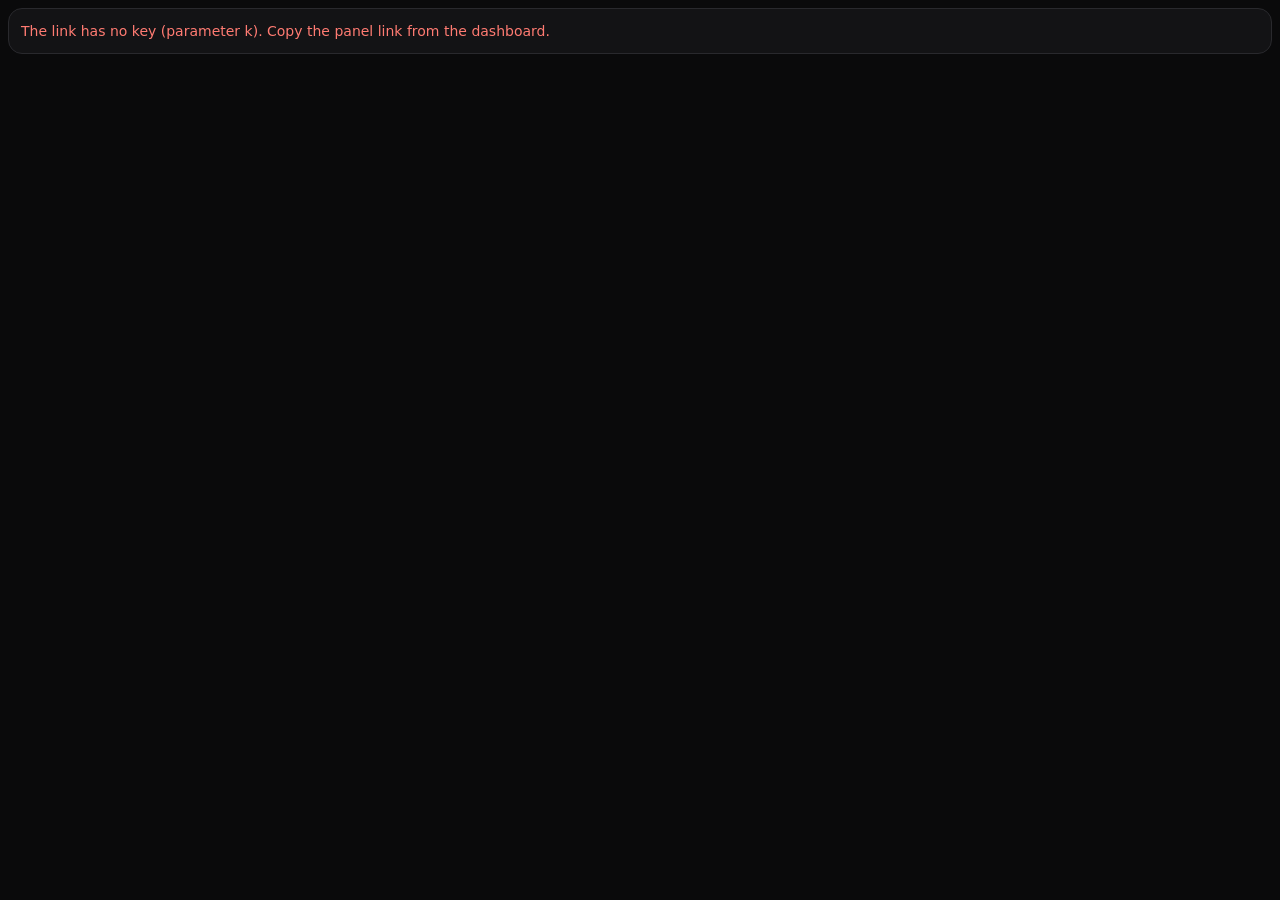
<file: music-dock.html>
<!doctype html>
<html lang="ru">
<head>
<meta charset="utf-8">
<title>Музыка — панель для OBS</title>
<meta name="viewport" content="width=device-width,initial-scale=1">
<style>
  :root { --bg:#0a0a0b; --card:#131315; --card2:#1b1b1e; --line:#29292d; --text:#f3f3f4; --mute:#9b9ba3; --acc:#e5383b; --acc2:#c92d30; --ok:#3ecf8e; --err:#ff7b72; color-scheme:dark; }
  * { box-sizing:border-box; }
  body { margin:0; background:var(--bg); color:var(--text); font:14px/1.45 Inter,system-ui,'Segoe UI',Roboto,Arial,sans-serif; padding:8px; }
  .card { background:var(--card); border:1px solid var(--line); border-radius:14px; padding:12px; margin-bottom:10px; }
  h2 { font-size:12px; text-transform:uppercase; letter-spacing:.06em; color:var(--mute); margin:0 0 6px; }
  #title { font-weight:700; font-size:15px; word-break:break-word; }
  .mute { color:var(--mute); font-size:12px; } .err { color:var(--err); } .ok { color:var(--ok); }
  .bar { height:5px; border-radius:3px; background:var(--card2); margin:8px 0; overflow:hidden; } .bar div { height:100%; width:0; background:var(--acc); }
  .btns { display:flex; gap:6px; flex-wrap:wrap; }
  button { background:var(--card2); color:var(--text); border:1px solid var(--line); border-radius:10px; font-weight:600; padding:7px 10px; font:inherit; cursor:pointer; flex:1; min-width:44px; }
  button:hover { border-color:var(--acc); } button.acc { background:var(--acc); border-color:var(--acc); color:#fff; } button.acc:hover { background:var(--acc2); border-color:var(--acc2); } button.sm { flex:none; padding:4px 8px; font-size:12px; }
  input[type=text] { background:var(--card2); border:1px solid var(--line); color:var(--text); border-radius:8px; padding:7px 9px; font:inherit; flex:1; min-width:0; }
  .row { display:flex; gap:6px; align-items:center; margin-top:6px; }
  .item { display:flex; gap:6px; align-items:center; padding:7px 9px; margin-top:6px; background:var(--card2); border:1px solid var(--line); border-radius:10px; }
  .item .t { flex:1; min-width:0; } .item .t b { display:block; font-weight:600; overflow:hidden; text-overflow:ellipsis; white-space:nowrap; }
  .tag { font-size:10px; background:var(--acc); border-radius:4px; padding:1px 5px; margin-left:4px; }
  input[type=range] { flex:1; accent-color:var(--acc); }
  .tabs { display:flex; gap:6px; margin-bottom:10px; }
  .tabs button { flex:1; padding:8px 10px; }
  .tabs button.on { background:var(--acc); border-color:var(--acc); color:#fff; }
  .tabs .cnt { opacity:.8; font-weight:400; margin-left:4px; }
  .pane[hidden] { display:none; }
  .item .t b.wrap { white-space:normal; word-break:break-word; }
</style>
</head>
<body>
<div class="tabs">
  <button id="tabMain" class="on">Музыка</button>
  <button id="tabBans">Баны<span class="cnt" id="banCnt"></span></button>
</div>
<div id="paneMain" class="pane">
<div class="card">
  <h2>Сейчас</h2>
  <div id="title" class="mute">—</div>
  <div id="sub" class="mute"></div>
  <div class="bar"><div id="fill"></div></div>
  <div class="btns">
    <button id="bPrev" title="Назад (предыдущий трек)">⏮</button>
    <button id="bPlay" class="acc" title="Играть">▶</button>
    <button id="bPause" title="Пауза / продолжить">⏸</button>
    <button id="bStop" title="Остановить (трек вернётся в очередь)">⏹</button>
    <button id="bSkip" title="Пропустить">⏭</button>
  </div>
  <div class="btns" style="margin-top:6px">
    <button id="bBack10">⏪ 10с</button><button id="bFwd10">10с ⏩</button><button id="bRestart">↺ сначала</button>
  </div>
  <div class="row"><span class="mute">🔈</span><input type="range" id="vol" min="0" max="100"><span class="mute" id="volN"></span></div>
  <div class="row" id="curBans" style="display:none">
    <button class="sm" id="bBanCurT">🚫 забанить трек</button><button class="sm" id="bBanCurU">👤 забанить зрителя</button>
  </div>
</div>

<div class="card">
  <h2>Добавить трек</h2>
  <div class="row"><input type="text" id="manual" placeholder="Ссылка на YouTube или SoundCloud"><button class="sm acc" id="manualAdd">＋</button></div>
  <div class="mute" id="manualSt"></div>
</div>

<div class="card"><h2>Очередь</h2><div id="queue" class="mute">пусто</div></div>
<div class="card"><h2>Последние заказы</h2><div id="log" class="mute">пока нет</div></div>
</div>

<div id="paneBans" class="pane" hidden>
  <div class="card">
    <h2>Забаненные зрители</h2>
    <div class="row"><input type="text" id="banU" placeholder="ник зрителя"><button class="sm acc" id="banUAdd">Забанить</button></div>
    <div id="banUList" class="mute">никого нет</div>
  </div>
  <div class="card">
    <h2>Забаненные треки</h2>
    <div class="row"><input type="text" id="banT" placeholder="ссылка на видео или трек"><button class="sm acc" id="banTAdd">Забанить</button></div>
    <div id="banTList" class="mute">пусто</div>
  </div>
</div>

<script type="module">
  import { t, locale } from './i18n.js';
import { config } from './config.js';
import { initApi, apiBase, setPlayerKey, startConnection, ref, onValue, get, push, update, remove } from './fb.js';

const $ = (id) => document.getElementById(id);
const esc = (s) => String(s ?? '').replace(/[&<>"']/g, (c) => ({ '&': '&amp;', '<': '&lt;', '>': '&gt;', '"': '&quot;', "'": '&#39;' }[c]));
const key = new URLSearchParams(location.search).get('k') || '';
if (!/^[A-Za-z0-9]{24,48}$/.test(key)) { document.body.innerHTML = '<div class="card err">В ссылке нет ключа (параметр k). Скопируйте ссылку на панель из кабинета.</div>'; throw new Error('no key'); }
initApi([config.apiUrl, ...(config.apiUrls || [])]);
setPlayerKey(key);
startConnection();
const db = null;
const P = (sub) => ref(db, `musicPlayer/${key}/${sub}`);

let queue = [], control = {}, state = {};
const norm = (s) => String(s || '').trim().toLowerCase().replace(/^@/, '');
const fmt = (s) => `${Math.floor(s / 60)}:${String(Math.floor(s % 60)).padStart(2, '0')}`;
const cmd = (a, d) => update(P('control'), { cmd: { a, n: Date.now(), ...(d !== undefined ? { d } : {}) } });

onValue(P('queue'), (s) => { const v = s.val() || {}; queue = Object.entries(v).map(([k, x]) => ({ ...x, key: k })).sort((a, b) => a.ts - b.ts); rememberTitles(queue); renderQueue(); renderNow(); renderBans(); });
onValue(P('control'), (s) => {
  control = s.val() || {};
  const v = Number.isFinite(control.volume) ? control.volume : 50;
  if (document.activeElement !== $('vol')) $('vol').value = v; $('volN').textContent = v;
  $('bPause').textContent = control.paused ? '▶ дальше' : '⏸'; renderNow();
});
onValue(P('state'), (s) => { state = s.val() || {}; renderNow(); });
onValue(P('log'), (s) => {
  const list = Object.values(s.val() || {}).sort((a, b) => b.at - a.at).slice(0, 8);
  $('log').innerHTML = list.length ? list.map((l) => `<div class="item"><div class="t"><b class="${l.result === 'added' ? 'ok' : 'err'}">${l.result === 'added' ? '✔' : '✖'} ${esc(l.user)}</b><span class="mute">${esc(l.result === 'added' ? t(l.reason) : t('отклонён: {0}', t(l.reason)))}</span></div></div>`).join('') : 'пока нет';
});

function renderNow() {
  const it = queue.find((i) => i.status === 'playing') || queue.find((i) => i.key === state.id);
  const alive = state.at && Date.now() - state.at < 40000;
  $('title').className = it ? '' : 'mute';
  $('title').textContent = it ? it.title : (control.stopped ? 'Остановлено' : 'Ничего не играет');
  $('sub').innerHTML = (it ? `заказал(а): ${esc(it.from)}${state.dur ? ` · ${fmt(state.pos)} / ${fmt(state.dur)}` : ''}` : '') + (alive ? '' : '<div class="err">Плеер в OBS не отвечает: добавлен ли источник «Браузер» со ссылкой на плеер?</div>');
  $('fill').style.width = state.dur ? Math.min(100, state.pos / state.dur * 100) + '%' : '0';
  $('curBans').style.display = it ? 'flex' : 'none';
  $('bPlay').style.display = control.stopped ? '' : 'none';
  $('bStop').style.display = control.stopped ? 'none' : '';
}
function renderQueue() {
  $('queue').innerHTML = queue.length ? queue.map((i) => `<div class="item"><div class="t"><b>${esc(i.title)}${i.status === 'playing' ? '<span class="tag">играет</span>' : ''}${i.src === 'sc' ? '<span class="tag">SoundCloud</span>' : ''}</b><span class="mute">${esc(i.from)}</span></div>` +
    `<button class="sm" title="Убрать" data-rm="${esc(i.key)}">✕</button><button class="sm" title="Забанить трек" data-bt="${esc(i.key)}">🚫</button>${String(i.from).startsWith('📂') ? '' : `<button class="sm" title="Забанить зрителя" data-bu="${esc(i.key)}">👤</button>`}</div>`).join('') : 'пусто';
}

// ───── баны ─────
const fresh = async () => Object.entries((await get(P('queue'))).val() || {}).map(([k, x]) => ({ ...x, key: k }));
async function banTrack(id) {
  await update(P('bans/tracks'), { [id]: true });
  for (const i of (await fresh()).filter((x) => x.id === id)) await remove(P(`queue/${i.key}`));
}
async function banUser(name) {
  const n = norm(name); if (!/^[a-z0-9_]{1,25}$/.test(n)) return;
  await update(P('bans/users'), { [n]: true });
  for (const i of (await fresh()).filter((x) => norm(x.from) === n)) await remove(P(`queue/${i.key}`));
}
const itemOf = (k) => queue.find((i) => i.key === k);
$('queue').addEventListener('click', async (e) => {
  const d = e.target.dataset; let it;
  try {
    if (d.rm) await remove(P(`queue/${d.rm}`));
    else if (d.bt && (it = itemOf(d.bt)) && confirm(`Забанить трек «${it.title}»? Он больше не будет приниматься.`)) await banTrack(it.id);
    else if (d.bu && (it = itemOf(d.bu)) && confirm(`Забанить зрителя ${it.from}? Его заказы будут отклоняться, треки из очереди удалятся.`)) await banUser(it.from);
  } catch (err) { alert('Не удалось: ' + err.message); }
});
const curItem = () => queue.find((i) => i.status === 'playing') || queue.find((i) => i.key === state.id);
$('bBanCurT').onclick = async () => { const it = curItem(); if (it && confirm(`Забанить трек «${it.title}»?`)) await banTrack(it.id); };
$('bBanCurU').onclick = async () => { const it = curItem(); if (it && !String(it.from).startsWith('📂') && confirm(`Забанить зрителя ${it.from}?`)) await banUser(it.from); };

// ───── управление ─────
$('bPrev').onclick = () => cmd('prev');
$('bSkip').onclick = () => cmd('skip');
$('bPlay').onclick = () => update(P('control'), { stopped: false, paused: false });
$('bStop').onclick = () => update(P('control'), { stopped: true });
$('bPause').onclick = () => update(P('control'), control.stopped ? { stopped: false, paused: false } : { paused: !control.paused });
$('bBack10').onclick = () => cmd('seek', -10);
$('bFwd10').onclick = () => cmd('seek', 10);
$('bRestart').onclick = () => cmd('restart');
$('vol').oninput = (e) => { $('volN').textContent = e.target.value; };
$('vol').onchange = (e) => update(P('control'), { volume: Number(e.target.value) });
setInterval(renderNow, 5000);


// ───── вкладки и список банов ─────
let bans = { users: {}, tracks: {} }, titles = {};
function showPane(name) {
  const bansOn = name === 'bans';
  $('paneMain').hidden = bansOn; $('paneBans').hidden = !bansOn;
  $('tabMain').classList.toggle('on', !bansOn); $('tabBans').classList.toggle('on', bansOn);
  try { sessionStorage.setItem('dock_pane', name); } catch (e) { /* */ }
}
$('tabMain').onclick = () => showPane('main');
$('tabBans').onclick = () => showPane('bans');
try { if (sessionStorage.getItem('dock_pane') === 'bans') showPane('bans'); } catch (e) { /* */ }
const rememberTitles = (list) => { for (const x of list) if (x && x.id && x.title) titles[x.id] = String(x.title); };
function renderBans() {
  const us = Object.keys(bans.users).sort(), ts = Object.keys(bans.tracks).sort();
  $('banCnt').textContent = us.length + ts.length ? ` (${us.length + ts.length})` : '';
  $('banUList').className = us.length ? '' : 'mute';
  $('banUList').innerHTML = us.length ? us.map((k) => `<div class="item"><div class="t"><b class="wrap">${esc(k)}</b></div><button class="sm" data-unu="${esc(k)}">Разбанить</button></div>`).join('') : 'никого нет';
  $('banTList').className = ts.length ? '' : 'mute';
  $('banTList').innerHTML = ts.length ? ts.map((k) => `<div class="item"><div class="t"><b class="wrap">${esc(titles[k] || k)}</b>${titles[k] ? `<span class="mute">${esc(k)}</span>` : ''}</div><button class="sm" data-unt="${esc(k)}">Разбанить</button></div>`).join('') : 'пусто';
}
onValue(P('bans'), (s) => { const v = s.val() || {}; bans = { users: v.users || {}, tracks: v.tracks || {} }; renderBans(); });
onValue(P('history'), (s) => { rememberTitles(Object.values(s.val() || {})); renderBans(); });
$('paneBans').addEventListener('click', async (e) => {
  const d = e.target.dataset;
  try {
    if (d.unu) await remove(P(`bans/users/${d.unu}`));
    if (d.unt) await remove(P(`bans/tracks/${d.unt}`));
  } catch (err) { alert('Не удалось: ' + err.message); }
});
$('banUAdd').onclick = async () => { await banUser($('banU').value); $('banU').value = ''; };
$('banTAdd').onclick = async () => {
  const raw = $('banT').value; let id = extractVideoId(raw);
  if (/soundcloud\.com/i.test(raw)) { try { const r = await fetch(`${apiBase()}/sc-info?url=${encodeURIComponent(raw.trim())}`); const d = await r.json(); id = d.error ? null : d.id; if (d.title) titles[d.id] = d.title; } catch (e) { id = null; } }
  if (!id) return;
  await banTrack(id); $('banT').value = '';
};

// ───── ручное добавление ─────
const extractVideoId = (t) => { const m = String(t).match(/(?:v=|youtu\.be\/|embed\/|shorts\/)([A-Za-z0-9_-]{11})/); return m ? m[1] : (/^[A-Za-z0-9_-]{11}$/.test(String(t).trim()) ? String(t).trim() : null); };
$('manualAdd').onclick = async () => {
  const st = $('manualSt'); const raw = $('manual').value;
  const say = (m, ok) => { st.className = 'mute ' + (ok ? 'ok' : 'err'); st.textContent = m; };
  if (/soundcloud\.com/i.test(raw)) {
    say('Проверяю SoundCloud…', true);
    try {
      const r = await fetch(`${apiBase()}/sc-info?url=${encodeURIComponent(raw.trim())}`);
      const d = await r.json();
      if (d.error) return say(d.error);
      await push(P('queue'), { id: d.id, title: d.title, channel: d.channel, from: 'Стример', ts: Date.now(), status: 'approved', source: 'manual', src: 'sc', url: d.url, thumb: d.thumb });
      $('manual').value = ''; say('Добавлено', true);
    } catch (e) { say('Не удалось: ' + e.message); }
    return;
  }
  const id = extractVideoId(raw);
  if (!id) return say('Не похоже на ссылку YouTube или SoundCloud');
  let title = 'YouTube track', channel = '';
  try { const r = await fetch(`https://www.youtube.com/oembed?url=https://youtube.com/watch?v=${id}&format=json`); if (r.ok) { const d = await r.json(); title = d.title; channel = d.author_name; } } catch (e) { /* */ }
  try {
    await push(P('queue'), { id, title: String(title).slice(0, 200), channel: String(channel).slice(0, 100), from: 'Стример', ts: Date.now(), status: 'approved', source: 'manual' });
    $('manual').value = ''; say('Добавлено', true);
  } catch (e) { say(e.message); }
};
</script>
</body>
</html>
</file>
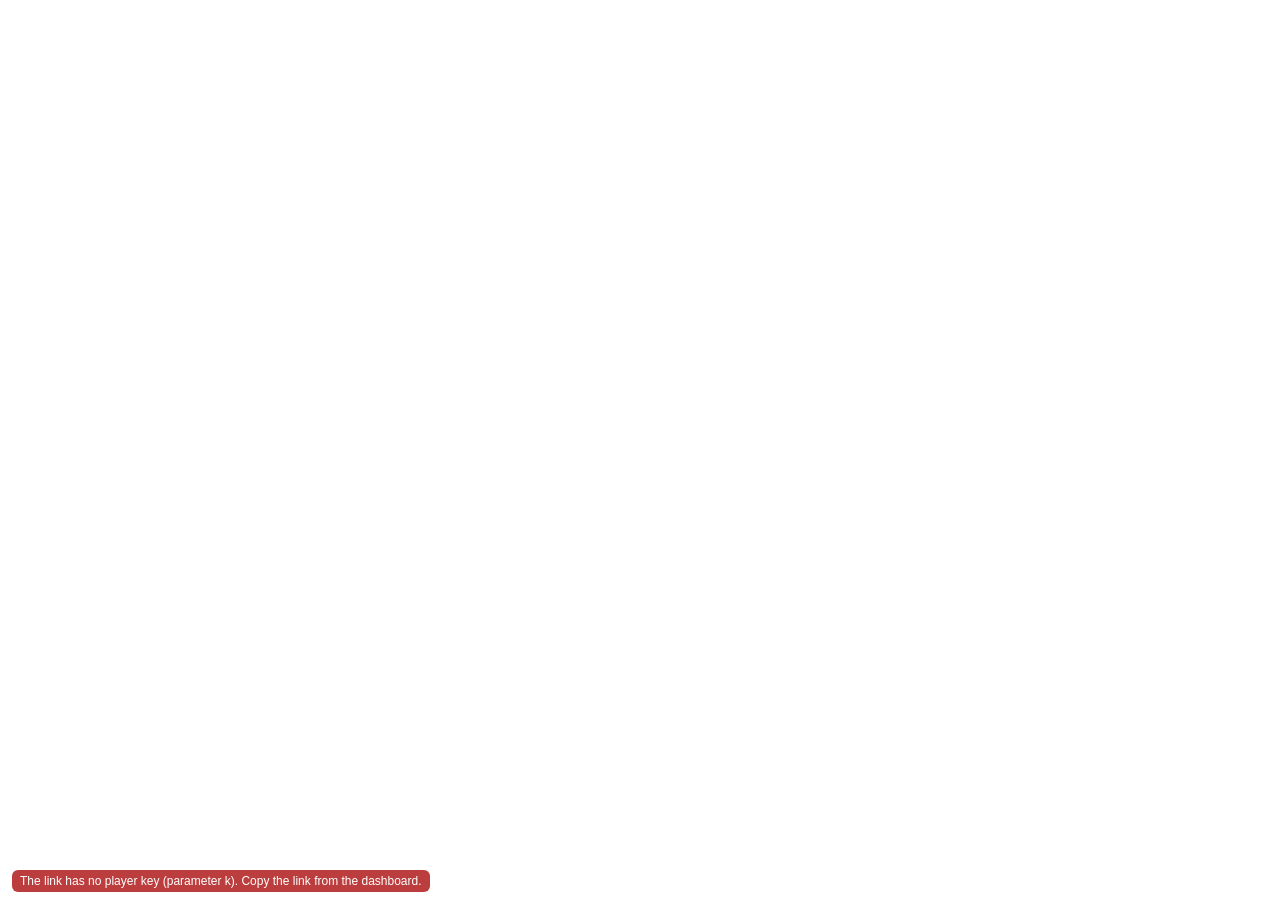
<file: music-obs.html>
<!doctype html>
<html lang="ru">
<head>
<meta charset="utf-8">
<title>Музыка — плеер для OBS</title>
<meta name="viewport" content="width=device-width,initial-scale=1">
<style>
  :root { --accent:#3ddc84; --bg:#131315; --text:#f3f3f4; --opacity:0.88; }
  * { box-sizing:border-box; }
  html, body { margin:0; background:transparent; font-family:Inter,'Segoe UI',Roboto,Arial,sans-serif; color:var(--text); overflow:hidden; }
  #yt { position:absolute; left:-9999px; top:0; width:2px; height:2px; }
  /* Список как в Tune2Live: узкие полосы по ширине текста, дальше по очереди — прозрачнее */
  #list { display:flex; flex-direction:column; align-items:flex-start; gap:2px; padding:8px; max-width:100%; transition:opacity .4s; }
  #list.hidden { opacity:0; }
  .row { display:flex; align-items:center; gap:8px; max-width:100%; padding:7px 9px; font-size:15px; line-height:1.25;
         background:color-mix(in srgb, var(--bg) calc(var(--opacity) * 100%), transparent); border-radius:2px; }
  .row.new { animation:in .35s ease-out; }
  @keyframes in { from { opacity:0; transform:translateX(-14px); } }
  .row .t { overflow:hidden; text-overflow:ellipsis; white-space:nowrap; min-width:0; }
  .row .f { opacity:.6; font-size:.85em; white-space:nowrap; flex:none; }
  .ico { flex:none; width:16px; text-align:center; color:var(--accent); font-size:14px; }
  .thumb { width:40px; height:30px; border-radius:4px; background:rgba(255,255,255,.08) center/cover no-repeat; flex:none; }
  .num { flex:none; opacity:.5; font-size:.85em; min-width:1.1em; text-align:right; }
  .more { opacity:.7; font-size:.85em; }
  #msg { position:fixed; left:12px; bottom:8px; font-size:12px; color:#fff; background:rgba(180,40,40,.9); padding:4px 8px; border-radius:6px; display:none; }
  #msg.info { background:rgba(40,100,180,.9); }
</style>
</head>
<body>
<div id="yt"></div>
<iframe id="sc" title="SoundCloud" allow="autoplay" src="about:blank" style="position:absolute;left:-9999px;top:0;width:100px;height:100px;border:0"></iframe>
<div id="list" class="hidden"></div>
<div id="msg"></div>

<script type="module">
  import { t, locale } from './i18n.js';
import { config } from './config.js';
import { initApi, setPlayerKey, startConnection, ref, onValue, set, push, update, remove } from './fb.js';

const $ = (id) => document.getElementById(id);
const key = new URLSearchParams(location.search).get('k') || '';
const msgEl = $('msg');
let msgTimer = 0;
function showMsg(text, info) {
  msgEl.textContent = text; msgEl.className = info ? 'info' : ''; msgEl.style.display = 'block';
  clearTimeout(msgTimer); msgTimer = setTimeout(() => { msgEl.style.display = 'none'; }, 8000);
}
if (!/^[A-Za-z0-9]{24,48}$/.test(key)) { showMsg('В ссылке нет ключа плеера (параметр k). Скопируйте ссылку из кабинета.'); throw new Error('no key'); }

initApi([config.apiUrl, ...(config.apiUrls || [])]);
setPlayerKey(key);
startConnection();
const db = null;
const P = (sub) => ref(db, `musicPlayer/${key}/${sub}`);

let items = [];          // очередь по времени добавления
let cur = null;          // { item }
let starting = false, busyCmd = false, rerun = false;
let volume = 50, paused = false, stopped = false;
let lastCmd = null;
let fb = {}, playlists = {}, bans = {};
let ytPlayer = null, ytReady = false, ytWanted = null, ytApiLoading = false;
let widget = { nextCount: 5, showFrom: false, showThumb: false, hideWhenIdle: false };
const esc = (s) => String(s).replace(/[&<>"']/g, (c) => ({ '&': '&amp;', '<': '&lt;', '>': '&gt;', '"': '&quot;', "'": '&#39;' }[c]));

// ───── виджет: список как у Tune2Live ─────
const seen = new Set();
const thumbOf = (i) => (i.src === 'sc' ? String(i.thumb || '') : `https://i.ytimg.com/vi/${encodeURIComponent(i.id)}/mqdefault.jpg`);
const mmss = (s) => `${Math.floor(s / 60)}:${String(Math.floor(s % 60)).padStart(2, '0')}`;
function applyWidget(w) {
  w = w || {};
  const root = document.documentElement.style;
  root.setProperty('--accent', w.accent || '#3ddc84');
  root.setProperty('--bg', w.bg || '#131315');
  root.setProperty('--text', w.text || '#f3f3f4');
  root.setProperty('--opacity', String((w.opacity ?? 88) / 100));
  widget = { nextCount: w.nextCount ?? 5, showFrom: w.showFrom === true, showThumb: w.showThumb === true, hideWhenIdle: w.hideWhenIdle === true };
  render();
}
function render() {
  const box = $('list');
  const upcoming = items.filter((i) => !cur || i.key !== cur.item.key);
  const shown = upcoming.slice(0, widget.nextCount);
  const hide = widget.hideWhenIdle && !cur && !items.length;
  box.classList.toggle('hidden', hide);
  const th = (i) => (widget.showThumb && thumbOf(i) ? `<div class="thumb" style="background-image:url('${esc(thumbOf(i))}')"></div>` : '');
  const by = (i) => (widget.showFrom && i.from ? `<span class="f">${esc(i.from)}</span>` : '');
  const rowCls = (k) => { const n = !seen.has(k); seen.add(k); return n ? ' new' : ''; };
  const rows = [];
  if (cur) {
    const i = cur.item;
    rows.push(`<div class="row now${rowCls(i.key)}"><span class="ico">${stopped ? '⏹' : paused ? '⏸' : '▶'}</span>${th(i)}<span class="t">${esc(i.title)}</span>${by(i)}</div>`);
  } else if (!items.length) {
    rows.push(`<div class="row"><span class="t">Очередь пуста — закажите трек за баллы канала</span></div>`);
  } else {
    rows.push(`<div class="row"><span class="ico">${stopped ? '⏹' : '…'}</span><span class="t">${stopped ? 'Остановлено' : 'Загрузка…'}</span></div>`);
  }
  shown.forEach((i) => rows.push(`<div class="row${rowCls(i.key)}">${th(i)}<span class="t">${esc(i.title)}</span>${by(i)}</div>`));
  if (upcoming.length > shown.length && widget.nextCount > 0) rows.push(`<div class="row more">и ещё ${upcoming.length - shown.length}</div>`);
  const n = rows.length;
  box.innerHTML = rows.map((r, k) => r.replace('class="row', `style="opacity:${Math.max(0.3, 1 - k * (0.6 / Math.max(n - 1, 4))).toFixed(2)}" class="row`)).join('');
  if (seen.size > 500) seen.clear();
}

// ───── YouTube ─────
function loadYtApi() {
  if (ytApiLoading) return; ytApiLoading = true;
  const s = document.createElement('script'); s.src = 'https://www.youtube.com/iframe_api'; document.head.appendChild(s);
  window.onYouTubeIframeAPIReady = () => {
    ytPlayer = new YT.Player('yt', {
      height: '2', width: '2', playerVars: { autoplay: 1, controls: 0, playsinline: 1 },
      events: {
        onReady: () => { ytReady = true; ytPlayer.setVolume(volume); if (ytWanted) { const id = ytWanted; ytWanted = null; ytPlayer.loadVideoById(id); } },
        onStateChange: (e) => { if (e.data === 0 && cur) finish('played'); if (e.data === 1 && (paused || stopped)) ytPlayer.pauseVideo(); },
        onError: () => { if (cur) { showMsg('YouTube не смог проиграть этот трек (возможно, встраивание запрещено), пропускаю.'); finish('error'); } },
      },
    });
  };
}
// ───── SoundCloud (Widget API) ─────
let scw = null, scApiLoading = false, scPos = 0, scDur = 0, scWanted = null, scSeq = 0;
let maxDurMin = 10;
const scUrlOf = (item) => String(item.url || '').startsWith('https://') ? item.url : `https://api.soundcloud.com/tracks/${String(item.id).slice(2)}`;
function loadScApi() {
  if (scApiLoading) return; scApiLoading = true;
  const s = document.createElement('script'); s.src = 'https://w.soundcloud.com/player/api.js';
  s.onload = () => { if (scWanted) { const it = scWanted; scWanted = null; startSc(it); } };
  s.onerror = () => { scApiLoading = false; if (cur) { showMsg('Не удалось загрузить плеер SoundCloud (он открывается в вашей сети?), пропускаю трек.'); finish('error'); } };
  document.head.appendChild(s);
}
function startSc(item) {
  cur = { item };
  if (!window.SC || !window.SC.Widget) { scWanted = item; loadScApi(); return; }
  const seq = ++scSeq; scPos = 0; scDur = 0;
  const frame = $('sc');
  if (!scw) {
    frame.src = 'https://w.soundcloud.com/player/?url=' + encodeURIComponent(scUrlOf(item)) + '&auto_play=true&visual=false';
    scw = window.SC.Widget(frame);
    const E = window.SC.Widget.Events;
    scw.bind(E.READY, () => { try { scw.setVolume(volume); } catch (e) { /* */ } afterScLoad(seq); });
    scw.bind(E.PLAY, () => { if (cur && (paused || stopped)) try { scw.pause(); } catch (e) { /* */ } });
    scw.bind(E.PLAY_PROGRESS, (d) => { scPos = (d.currentPosition || 0) / 1000; });
    scw.bind(E.FINISH, () => { if (cur && cur.item.src === 'sc') finish('played'); });
    scw.bind(E.ERROR, () => { if (cur && cur.item.src === 'sc') { showMsg('SoundCloud не смог проиграть этот трек, пропускаю.'); finish('error'); } });
    return;
  }
  scw.load(scUrlOf(item), { auto_play: true, visual: false, callback: () => { try { scw.setVolume(volume); } catch (e) { /* */ } afterScLoad(seq); } });
}
function afterScLoad(seq) {
  try {
    scw.getDuration((ms) => {
      if (seq !== scSeq || !cur || cur.item.src !== 'sc') return;
      scDur = (ms || 0) / 1000;
      if (maxDurMin > 0 && scDur > maxDurMin * 60) { showMsg(`Трек SoundCloud длиннее ${maxDurMin} мин, пропускаю.`, true); finish('skipped'); }
    });
  } catch (e) { /* */ }
}
function startYt(item) {
  if (item.src === 'sc') { startSc(item); return; }
  cur = { item };
  if (ytReady) ytPlayer.loadVideoById(item.id); else { ytWanted = item.id; loadYtApi(); }
}
function stopPlayers() {
  try { if (ytReady) ytPlayer.stopVideo(); } catch (e) { /* */ }
  try { if (scw) scw.pause(); } catch (e) { /* */ }
  ytWanted = null; scWanted = null; scSeq++;
}

// ───── очередь ─────
async function finish(result) {
  if (!cur) return;
  const { item } = cur;
  cur = null;
  stopPlayers();
  render();
  try {
    await push(P('history'), { id: item.id, title: item.title, channel: item.channel || '', from: item.from || '', source: item.source || '', src: item.src || '', url: item.url || '', thumb: item.thumb || '', ts: Date.now(), result });
    await remove(P(`queue/${item.key}`));
    pruneHistory();
  } catch (e) { showMsg('Не удалось обновить очередь: ' + e.message); }
  tick();
}
let pruning = false;
function pruneHistory() {
  if (pruning) return; pruning = true;
  onValue(P('history'), (s) => {
    const v = s.val() || {}; const keys = Object.keys(v).sort((a, b) => v[a].ts - v[b].ts);
    keys.slice(0, Math.max(0, keys.length - 100)).forEach((k) => remove(P(`history/${k}`)).catch(() => {}));
    pruning = false;
  }, { onlyOnce: true });
}
async function returnCurrent() {            // «стоп»: трек возвращается в очередь и ждёт
  if (!cur) return;
  const { item } = cur; cur = null; stopPlayers();
  try { await update(P(`queue/${item.key}`), { status: 'approved' }); } catch (e) { /* */ }
  render();
}
async function tick() {
  if (starting || busyCmd) { rerun = true; return; }
  rerun = false;
  if (stopped) { if (cur) await returnCurrent(); render(); return; }
  if (cur) {
    if (!items.some((i) => i.key === cur.item.key)) { stopPlayers(); cur = null; render(); }   // трек удалили из панели
    else return;
  }
  const item = items.find((i) => i.status === 'playing') || items.find((i) => i.status === 'approved');
  if (!item) { render(); maybeFallback(); return; }
  starting = true;
  try {
    if (item.status !== 'playing') await update(P(`queue/${item.key}`), { status: 'playing' });
    startYt(item);
  } catch (e) { showMsg('Ошибка запуска: ' + e.message); }
  starting = false;
  render();
  if (rerun) tick();
}

// ───── «если очередь пуста — играй плейлист стримера» ─────
let fbTimer = 0, fbBusy = false;
function maybeFallback() {
  clearTimeout(fbTimer);
  fbTimer = setTimeout(async () => {
    if (fbBusy || cur || stopped || items.length || starting || busyCmd) return;
    if ((fb.mode || 'off') === 'off' || !fb.active) return;
    const pl = playlists[fb.active]; const tracks = pl && pl.tracks ? Object.values(pl.tracks) : [];
    if (!tracks.length) return;
    fbBusy = true;
    try {
      let idx = (fb.index || 0) % tracks.length;
      if (fb.mode === 'shuffle') idx = Math.floor(Math.random() * tracks.length);
      for (let tries = 0; tries < tracks.length; tries++) {      // пропускаем забаненные треки
        const t = tracks[(idx + tries) % tracks.length];
        if ((bans.tracks || {})[t.id]) continue;
        await push(P('queue'), { id: t.id, title: String(t.title).slice(0, 200), channel: String(t.channel || '').slice(0, 100), from: '📂 ' + String(pl.title).slice(0, 30), ts: Date.now(), status: 'approved', source: 'playlist' });
        await update(P('fb'), { index: (idx + tries + 1) % tracks.length });
        break;
      }
    } catch (e) { /* повторим при следующем изменении */ }
    fbBusy = false;
  }, 1500);
}

// ───── команды управления ─────
function position() {
  if (!cur) return { pos: 0, dur: 0 };
  if (cur.item.src === 'sc') return { pos: scPos, dur: scDur };
  try { if (ytReady) return { pos: ytPlayer.getCurrentTime() || 0, dur: ytPlayer.getDuration() || 0 }; } catch (e) { /* */ }
  return { pos: 0, dur: 0 };
}
function seekTo(sec) { try { if (cur && cur.item.src === 'sc') { if (scw) scw.seekTo(Math.max(0, sec) * 1000); } else if (ytReady && cur) ytPlayer.seekTo(Math.max(0, sec), true); } catch (e) { /* */ } }

async function doPrev() {
  busyCmd = true;
  try {
    const hist = await new Promise((res) => onValue(P('history'), (s) => res(s.val() || {}), { onlyOnce: true }));
    const k = Object.keys(hist).sort((a, b) => hist[b].ts - hist[a].ts)[0];
    if (!k || !hist[k].id) { seekTo(0); return; }                       // истории нет: просто сначала
    const h = hist[k];
    const base = items.length ? Math.min(...items.map((i) => i.ts)) : Date.now();
    const was = cur; cur = null; stopPlayers();
    await push(P('queue'), { id: h.id, title: h.title, channel: h.channel || '', from: h.from || '', source: 'back', ts: base - 2, status: 'approved', ...(h.src === 'sc' ? { src: 'sc', url: h.url || '', thumb: h.thumb || '' } : {}) });
    await remove(P(`history/${k}`));
    if (was) await update(P(`queue/${was.item.key}`), { ts: base - 1, status: 'approved' });   // текущий трек встанет следом
    if (stopped) await update(P('control'), { stopped: false });
  } catch (e) { showMsg('Не удалось вернуться назад: ' + e.message); }
  finally { busyCmd = false; tick(); }
}
async function doSkipIdle() {               // «пропустить», пока ничего не играет
  const it = items[0]; if (!it) return;
  try {
    await push(P('history'), { id: it.id, title: it.title, channel: it.channel || '', from: it.from || '', source: it.source || '', src: it.src || '', url: it.url || '', thumb: it.thumb || '', ts: Date.now(), result: 'skipped' });
    await remove(P(`queue/${it.key}`));
  } catch (e) { /* */ }
}
function runCmd(c) {
  if (c.a === 'skip') { if (cur) finish('skipped'); else doSkipIdle(); }
  else if (c.a === 'prev') doPrev();
  else if (c.a === 'restart') seekTo(0);
  else if (c.a === 'seek') seekTo(position().pos + (Number(c.d) || 0));
}

onValue(P('queue'), (snap) => {
  const v = snap.val() || {};
  items = Object.entries(v).map(([k, x]) => ({ ...x, key: k })).sort((a, b) => a.ts - b.ts);
  tick(); render();
});
onValue(P('control'), (snap) => {
  const c = snap.val() || {};
  volume = Number.isFinite(c.volume) ? c.volume : 50;
  try { if (ytReady) ytPlayer.setVolume(volume); } catch (e) { /* */ }
  try { if (scw) scw.setVolume(volume); } catch (e) { /* */ }
  const wasPaused = paused, wasStopped = stopped;
  paused = c.paused === true; stopped = c.stopped === true;
  if (stopped && !wasStopped) { returnCurrent(); }
  else if (!stopped && wasStopped) { tick(); }
  if (paused !== wasPaused && cur) {
    try {
      if (cur.item.src === 'sc') { if (scw) { if (paused) scw.pause(); else scw.play(); } }
      else if (ytReady) { if (paused) ytPlayer.pauseVideo(); else ytPlayer.playVideo(); }
    } catch (e) { /* */ }
  }
  if (lastCmd === null) lastCmd = c.cmd ? c.cmd.n : 0;
  else if (c.cmd && c.cmd.n !== lastCmd) { lastCmd = c.cmd.n; runCmd(c.cmd); }
  render();
});
onValue(P('widget'), (snap) => applyWidget(snap.val()));
onValue(P('cfg'), (snap) => { const c = snap.val() || {}; maxDurMin = Number.isFinite(c.maxDurationMin) ? c.maxDurationMin : 10; });
onValue(P('fb'), (s) => { fb = s.val() || {}; maybeFallback(); });
onValue(P('playlists'), (s) => { playlists = s.val() || {}; maybeFallback(); });
onValue(P('bans'), (s) => { bans = s.val() || {}; });

// ───── прогресс и состояние для панелей ─────
setInterval(() => { const { pos, dur } = position(); const f = $('fill'); if (f) f.style.width = dur ? Math.min(100, pos / dur * 100) + '%' : '0'; const t = $('time'); if (t) t.textContent = dur ? `${mmss(pos)} / ${mmss(dur)}` : ''; }, 500);
let lastState = '';
setInterval(() => {
  const { pos, dur } = position();
  const st = { id: cur ? cur.item.key : '', paused, stopped, pos: Math.round(pos), dur: Math.round(dur) };
  const sig = JSON.stringify([st.id, st.paused, st.stopped, Math.floor(st.pos / 3)]);
  if (sig === lastState) return;
  lastState = sig;
  update(P('state'), { ...st, at: Date.now() }).catch(() => {});
}, 3000);
// «пульс»: панели видят, что плеер жив, даже когда ничего не меняется
setInterval(() => { update(P('state'), { at: Date.now() }).catch(() => {}); }, 15000);

render();
</script>
</body>
</html>
</file>
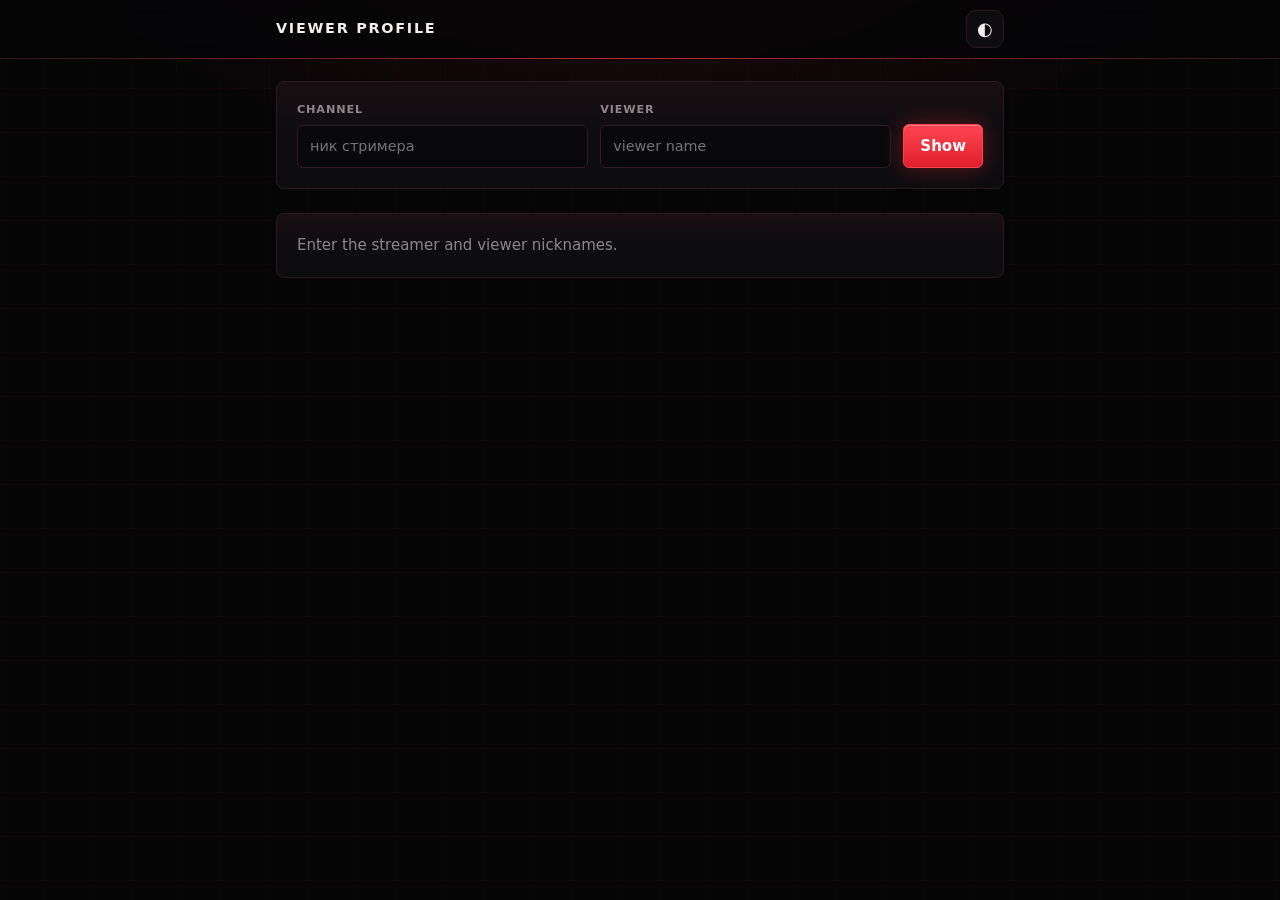
<file: profile.html>
<!doctype html>
<html lang="ru">
<head>
  <meta charset="utf-8">
  <meta name="viewport" content="width=device-width, initial-scale=1">
  <meta name="color-scheme" content="dark light">
  <meta name="referrer" content="no-referrer">
  <title>Профиль зрителя</title>
  <link rel="icon" type="image/png" href="favicon.png">
  <script>
    try { var l = localStorage.getItem('bot_lang'); if (!l) { var n = String(navigator.language || 'ru').toLowerCase(); l = n.indexOf('uk') === 0 ? 'uk' : (n.indexOf('ru') === 0 || n.indexOf('be') === 0) ? 'ru' : 'en'; }
      if (l !== 'ru') { document.documentElement.style.visibility = 'hidden'; setTimeout(function () { document.documentElement.style.visibility = ''; }, 3000); } } catch (e) { /* не страшно */ }
  </script>
  <script>
    try { var t = localStorage.getItem('bot_theme'); if (t === 'light' || t === 'dark') document.documentElement.setAttribute('data-theme', t); } catch (e) { /* не страшно */ }
  </script>
  <link rel="stylesheet" href="style.css">
  <link rel="stylesheet" href="admin.css">
  <link rel="stylesheet" href="theme.css">
  <link rel="stylesheet" href="profile.css">
  <script type="module" src="profile.js"></script>
</head>
<body>
  <header class="topbar">
    <div class="wrap row between">
      <a class="pf-title" href="./" aria-label="Кабинет">Профиль зрителя</a>
      <div class="row">
        <button id="themeBtn" class="pf-theme" type="button" aria-label="Тема" title="Светлая / тёмная тема">◐</button>
      </div>
    </div>
  </header>
  <main class="wrap pf">
    <form id="pfForm" class="card pf-search">
      <label class="field"><span>Канал</span><input id="pfChan" type="text" maxlength="25" placeholder="ник стримера" autocapitalize="off" autocomplete="off"></label>
      <label class="field"><span>Зритель</span><input id="pfUser" type="text" maxlength="25" placeholder="ник зрителя" autocapitalize="off" autocomplete="off"></label>
      <button class="btn primary" type="submit">Показать</button>
    </form>

    <p id="pfMsg" class="card muted" hidden></p>

    <section id="pfProfile" hidden>
      <div class="card pf-head">
        <div id="pfAvatar" class="pf-avatar" aria-hidden="true"></div>
        <div class="pf-who">
          <h1 id="pfName" translate="no"></h1>
          <p class="muted">Канал <b id="pfChanName" translate="no"></b></p>
        </div>
        <div id="pfRank" class="pf-rank" hidden>
          <small>Ранг Valorant</small>
          <b id="pfRankName" translate="no"></b>
          <span id="pfRankId" class="muted" translate="no"></span>
        </div>
      </div>
      <div id="pfTiles" class="pf-tiles"></div>
      <div class="card">
        <div class="row between"><h2>Достижения</h2><span id="pfAchCount" class="pill"></span></div>
        <div id="pfAch" class="pf-ach"></div>
      </div>
    </section>

    <section id="pfBoards" class="pf-boards" hidden>
      <div class="card"><h2>Топ по очкам</h2><ol id="pfTopPts" class="pf-list"></ol></div>
      <div class="card"><h2>Топ по рангу</h2><ol id="pfTopRank" class="pf-list"></ol></div>
    </section>
  </main>
</body>
</html>
</file>
<file: style.css>
/* Тема: тёмная по умолчанию, светлая по системе или по кнопке в шапке (атрибут data-theme на <html>). */
:root {
  --bg: #0a0a0b;
  --bg-side: #0e0e10;
  --panel: #131315;
  --panel-2: #1b1b1e;
  --border: #29292d;
  --text: #f3f3f4;
  --muted: #9b9ba3;
  --accent: #e5383b;
  --accent-hover: #c92d30;
  --accent-soft: rgba(229, 56, 59, .14);
  --accent-text: #ffffff;
  --accent-ink: #ff6b6e;
  --ok: #3ecf8e;
  --danger: #ff7b72;
  --warn: #f5c451;
  --shadow: 0 10px 30px rgba(0, 0, 0, .5);
  --radius: 14px;
  color-scheme: dark;
}

:root[data-theme="light"] {
  --bg: #f5f4f4;
  --bg-side: #ffffff;
  --panel: #ffffff;
  --panel-2: #f2efef;
  --border: #ded9d9;
  --text: #19171a;
  --muted: #6a6469;
  --accent: #d62828;
  --accent-hover: #b81f1f;
  --accent-soft: rgba(214, 40, 40, .09);
  --accent-ink: #c01f1f;
  --ok: #12805c;
  --danger: #b42318;
  --warn: #8a5a00;
  --shadow: 0 10px 30px rgba(40, 20, 20, .18);
  color-scheme: light;
}

@media (prefers-color-scheme: light) {
  :root:not([data-theme="dark"]) {
    --bg: #f5f4f4;
    --bg-side: #ffffff;
    --panel: #ffffff;
    --panel-2: #f2efef;
    --border: #ded9d9;
    --text: #19171a;
    --muted: #6a6469;
    --accent: #d62828;
    --accent-hover: #b81f1f;
    --accent-soft: rgba(214, 40, 40, .09);
    --accent-ink: #c01f1f;
    --ok: #12805c;
    --danger: #b42318;
    --warn: #8a5a00;
    --shadow: 0 10px 30px rgba(40, 20, 20, .18);
    color-scheme: light;
  }
}

* { box-sizing: border-box; }
[hidden] { display: none !important; }

html { -webkit-text-size-adjust: 100%; scroll-padding-top: 80px; }
body {
  margin: 0;
  background: var(--bg);
  color: var(--text);
  font: 15px/1.5 Inter, system-ui, -apple-system, "Segoe UI", Roboto, "Helvetica Neue", Arial, sans-serif;
}
a { color: var(--accent-ink); }

.wrap { width: 100%; max-width: 760px; margin: 0 auto; padding: 0 16px; }

/* Шапка */
.topbar { border-bottom: 1px solid var(--border); background: var(--bg-side); position: sticky; top: 0; z-index: 5; }
.topbar-in { display: flex; align-items: center; justify-content: space-between; min-height: 58px; gap: 10px; }
.brand { display: flex; align-items: center; gap: 10px; font-weight: 700; letter-spacing: .2px; margin-right: auto; }
.logo { width: 32px; height: 32px; border-radius: 50%; flex: none; overflow: hidden; background: #0a0a0b; box-shadow: 0 0 0 1px var(--accent); }
.logo img { display: block; width: 100%; height: 100%; object-fit: cover; }
.tools { display: flex; align-items: center; gap: 6px; }
.userbox { display: flex; align-items: center; gap: 8px; min-width: 0; }
.usernick { font-weight: 600; overflow: hidden; text-overflow: ellipsis; white-space: nowrap; max-width: 30vw; }

.iconbtn {
  position: relative; appearance: none; background: transparent; color: var(--muted);
  border: 1px solid transparent; border-radius: 10px; min-height: 38px; padding: 0 10px;
  display: inline-flex; align-items: center; gap: 8px; font: inherit; font-weight: 600; cursor: pointer;
}
.iconbtn:hover { background: var(--panel-2); color: var(--text); }
.iconbtn svg { width: 19px; height: 19px; }
.pip { position: absolute; top: 6px; left: 22px; width: 9px; height: 9px; border-radius: 50%; background: var(--accent); border: 2px solid var(--bg-side); }

svg.ico { width: 18px; height: 18px; fill: none; stroke: currentColor; stroke-width: 2; stroke-linecap: round; stroke-linejoin: round; flex: none; }

main.wrap { padding-top: 22px; padding-bottom: 12px; }
.view { display: grid; gap: 16px; }
.view.center { justify-items: center; text-align: center; padding: 48px 16px; }
.view[hidden] { display: none; }

.card {
  background: var(--panel);
  border: 1px solid var(--border);
  border-radius: var(--radius);
  padding: 20px;
}
.card h2 { margin: 0 0 4px; font-size: 1.1rem; }
.card h3 { margin: 0 0 10px; font-size: 1rem; }
.hero h1 { margin: 0 0 8px; font-size: 1.5rem; line-height: 1.25; }
.hero .btn { margin: 14px 0 6px; }

p { margin: 8px 0; }
.muted { color: var(--muted); }
.small { font-size: .875rem; }
.hint { color: var(--muted); font-size: .85rem; margin: 8px 0 12px; }
.error { color: var(--danger); font-size: .9rem; margin: 8px 0; }
.warn { color: var(--warn); font-size: .9rem; margin: 8px 0; }
.empty { color: var(--muted); margin: 10px 0; }

code {
  background: var(--panel-2);
  border: 1px solid var(--border);
  border-radius: 6px;
  padding: 1px 6px;
  font: .9em/1.4 ui-monospace, SFMono-Regular, Menlo, Consolas, monospace;
  overflow-wrap: anywhere;
}

.row { display: flex; align-items: center; gap: 12px; flex-wrap: wrap; }
.row.between { justify-content: space-between; align-items: flex-start; }
.row.gap { gap: 10px; }
.row.end { align-items: flex-end; margin-top: 12px; }

.grid3 { display: grid; grid-template-columns: 2fr 1fr 2fr; gap: 12px; margin-top: 12px; }
@media (max-width: 560px) { .grid3 { grid-template-columns: 1fr; } }

.field { display: grid; gap: 6px; font-size: .9rem; color: var(--muted); }
.field.narrow { width: 200px; max-width: 100%; }
.field > span { display: flex; justify-content: space-between; gap: 8px; }
.counter { font-weight: 400; color: var(--muted); }
.counter.over { color: var(--danger); }

input[type=text], select, textarea {
  width: 100%;
  background: var(--panel-2);
  color: var(--text);
  border: 1px solid var(--border);
  border-radius: 10px;
  padding: 10px 12px;
  font: inherit;
}
textarea { resize: vertical; min-height: 80px; }
input[type=text]:hover, select:hover, textarea:hover { border-color: var(--muted); }
input:focus-visible, select:focus-visible, textarea:focus-visible,
button:focus-visible, summary:focus-visible, .switch input:focus-visible + .slider {
  outline: 2px solid var(--accent);
  outline-offset: 2px;
}

.btn {
  appearance: none;
  border: 1px solid var(--border);
  background: var(--panel-2);
  color: var(--text);
  border-radius: 10px;
  padding: 10px 16px;
  font: inherit;
  font-weight: 600;
  cursor: pointer;
  min-height: 42px;
}
.btn:hover { border-color: var(--muted); }
.btn:disabled { opacity: .55; cursor: not-allowed; }
.btn.primary { background: var(--accent); border-color: var(--accent); color: var(--accent-text); }
.btn.primary:hover:not(:disabled) { background: var(--accent-hover); border-color: var(--accent-hover); }
.btn.twitch { background: #9146ff; border-color: #9146ff; color: #fff; padding: 12px 22px; font-size: 1.05rem; }
.btn.twitch:hover:not(:disabled) { background: #772ce8; border-color: #772ce8; }
.btn.ghost { background: transparent; }
.btn.small { padding: 6px 12px; min-height: 34px; font-size: .9rem; }
.btn.danger { color: var(--danger); }
.btn.danger:hover { border-color: var(--danger); }

.steps { padding-left: 22px; margin: 12px 0; display: grid; gap: 12px; }
.steps code { display: inline-block; margin: 4px 0; }
details { border-top: 1px solid var(--border); padding: 10px 0 2px; }
details:first-of-type { margin-top: 8px; }
summary { cursor: pointer; font-weight: 600; padding: 4px 0; }
ul.plain { padding-left: 20px; display: grid; gap: 8px; margin: 8px 0; }

/* Переключатель */
.switch { display: inline-flex; align-items: center; gap: 10px; cursor: pointer; user-select: none; }
.switch input { position: absolute; opacity: 0; width: 1px; height: 1px; }
.slider {
  position: relative; width: 44px; height: 25px; border-radius: 999px;
  background: var(--border); transition: background .15s; flex: none;
}
.slider::after {
  content: ""; position: absolute; top: 3px; left: 3px; width: 19px; height: 19px;
  border-radius: 50%; background: #fff; transition: transform .15s;
}
.switch input:checked + .slider { background: var(--accent); }
.switch input:checked + .slider::after { transform: translateX(19px); }
.switch input:disabled + .slider { opacity: .55; }
.switch-label { font-weight: 600; min-width: 90px; }

/* Списки */
.list { list-style: none; margin: 12px 0; padding: 0; display: grid; gap: 8px; }
.list.numbered { counter-reset: n; }
.item {
  display: grid; grid-template-columns: 1fr auto; gap: 8px 12px; align-items: start;
  background: var(--panel-2); border: 1px solid var(--border); border-radius: 12px; padding: 10px 12px;
}
.list.numbered .item::before {
  counter-increment: n; content: counter(n) "."; color: var(--muted); font-weight: 600;
  grid-column: 1 / -1; font-size: .8rem; margin-bottom: -4px;
}
.item-main { min-width: 0; }
.item-name { font-weight: 700; color: var(--accent-ink); overflow-wrap: anywhere; }
.item-text { white-space: pre-wrap; overflow-wrap: anywhere; }
.item-actions { display: flex; gap: 6px; flex-wrap: wrap; justify-content: flex-end; align-items: center; }
.item.editing { border-color: var(--accent); }
@media (max-width: 480px) {
  .item { grid-template-columns: 1fr; }
  .item-actions { justify-content: flex-start; }
}

/* Топ зрителей */
.toplist { list-style: none; margin: 12px 0 0; padding: 0; display: grid; }
.toprow { display: flex; align-items: center; gap: 12px; padding: 10px 2px; border-bottom: 1px solid var(--border); }
.toprow:last-child { border-bottom: 0; }
.rankno {
  min-width: 34px; text-align: center; font-size: .78rem; font-weight: 800; padding: 3px 0; border-radius: 7px;
  background: var(--panel-2); color: var(--muted); border: 1px solid var(--border);
}
.rankno.r1 { background: var(--accent-soft); color: var(--accent-ink); border-color: var(--accent); }
.rankno.r2, .rankno.r3 { color: var(--text); }
.topname { flex: 1; min-width: 0; overflow: hidden; text-overflow: ellipsis; white-space: nowrap; font-weight: 600; }
.topval { font-weight: 700; white-space: nowrap; }

.editor { margin-top: 16px; padding-top: 14px; border-top: 1px dashed var(--border); display: grid; gap: 10px; }

/* Подсказки «i»: длинные пояснения свёрнуты */
details.info { margin: 4px 0 8px; }
details.info > summary {
  list-style: none; cursor: pointer; display: inline-flex; align-items: center; justify-content: center;
  width: 20px; height: 20px; border-radius: 50%; border: 1px solid var(--border); color: var(--muted);
  font: italic 700 .75rem/1 Georgia, serif; user-select: none;
}
details.info > summary::-webkit-details-marker { display: none; }
details.info > summary:hover, details.info[open] > summary { color: var(--text); border-color: var(--muted); }
details.info > p { margin: 8px 0 0; }

/* Экран ошибки */
.err-head { display: flex; align-items: center; justify-content: space-between; gap: 12px; }
.err-code {
  font: 700 .95rem/1 ui-monospace, 'SF Mono', Menlo, Consolas, monospace;
  padding: 6px 10px; border-radius: 8px; color: var(--danger); border: 1px solid var(--danger); letter-spacing: .04em;
}
.err-text { font-size: 1.05rem; margin: 6px 0 10px; }
.err-info {
  margin: 0 0 14px; padding: 10px 12px; border-radius: 8px; background: var(--panel-2); border: 1px solid var(--border);
  color: var(--muted); font: .82rem/1.5 ui-monospace, 'SF Mono', Menlo, Consolas, monospace; white-space: pre-wrap; word-break: break-all;
}
.err-info:empty { display: none; }

/* Уведомление */
.toast {
  position: fixed; left: 50%; bottom: 20px; transform: translateX(-50%);
  background: var(--panel); border: 1px solid var(--border); color: var(--text);
  padding: 10px 16px; border-radius: 12px; box-shadow: var(--shadow);
  z-index: 40; max-width: calc(100vw - 32px); text-align: center;
}
.toast.err { border-color: var(--danger); }
.toast.ok { border-color: var(--ok); }

.spinner {
  width: 34px; height: 34px; border-radius: 50%;
  border: 3px solid var(--border); border-top-color: var(--accent);
  animation: spin .8s linear infinite; margin-bottom: 10px;
}
@keyframes spin { to { transform: rotate(360deg); } }
@media (prefers-reduced-motion: reduce) { .spinner { animation-duration: 3s; } .slider, .slider::after { transition: none; } }

.foot { padding-top: 8px; padding-bottom: 28px; text-align: center; }

.row.between > div:first-child { flex: 1 1 260px; min-width: 0; }

/* Окно «Что нового» */
dialog.sheet {
  border: 1px solid var(--border); background: var(--panel); color: var(--text);
  border-radius: 16px; padding: 0; width: min(560px, calc(100vw - 24px)); max-height: min(80vh, 720px);
  box-shadow: var(--shadow);
}
dialog.sheet::backdrop { background: rgba(0, 0, 0, .6); }
dialog.sheet[open] { display: flex; flex-direction: column; }
.sheet-head { display: flex; align-items: center; justify-content: space-between; gap: 10px; padding: 16px 20px; border-bottom: 1px solid var(--border); }
.sheet-head h2 { margin: 0; font-size: 1.1rem; }
.sheet-body { padding: 8px 20px 20px; overflow: auto; }
.rel { padding: 14px 0; border-bottom: 1px solid var(--border); }
.rel:last-child { border-bottom: 0; }
.rel h3 { margin: 4px 0 8px; font-size: 1rem; }
.rel .when { color: var(--muted); font-size: .8rem; }
.rel ul { margin: 0; padding-left: 20px; display: grid; gap: 6px; }
.tag-new { display: inline-block; margin-left: 8px; font-size: .7rem; font-weight: 800; padding: 2px 8px; border-radius: 999px; background: var(--accent); color: #fff; vertical-align: middle; }

/* Ассистент */
.fab {
  position: fixed; right: 18px; bottom: 18px; z-index: 30;
  display: inline-flex; align-items: center; gap: 10px; min-height: 48px; padding: 0 18px 0 14px;
  background: var(--accent); color: #fff; border: 0; border-radius: 999px; font: inherit; font-weight: 700;
  cursor: pointer; box-shadow: var(--shadow);
}
.fab:hover { background: var(--accent-hover); }
.fab svg { width: 22px; height: 22px; }
.assist {
  position: fixed; right: 18px; bottom: 18px; z-index: 31;
  width: min(390px, calc(100vw - 24px)); height: min(560px, calc(100vh - 36px));
  display: flex; flex-direction: column; background: var(--panel); border: 1px solid var(--border);
  border-radius: 18px; box-shadow: var(--shadow); overflow: hidden;
}
.assist-head { display: flex; align-items: center; gap: 10px; padding: 12px 14px; border-bottom: 1px solid var(--border); background: var(--bg-side); }
.assist-head .logo { width: 34px; height: 34px; }
.assist-head strong { display: block; line-height: 1.2; }
.assist-head span.sub { color: var(--muted); font-size: .78rem; }
.assist-head .head-act { margin-left: auto; padding: 5px 10px; font-size: .8rem; white-space: nowrap; }
.fab .pip { top: 2px; left: auto; right: 4px; border-color: var(--accent); background: #fff; }
.msg.sys { align-self: center; background: transparent; border: 1px dashed var(--border); color: var(--muted); font-size: .85rem; text-align: center; }
.msg .meta { display: block; margin-top: 4px; font-size: .72rem; opacity: .75; }
.msg.me.wait { opacity: .7; }
.assist-log { flex: 1; overflow-y: auto; padding: 14px; display: flex; flex-direction: column; gap: 10px; }
.msg { max-width: 92%; padding: 10px 12px; border-radius: 14px; overflow-wrap: anywhere; }
.msg.bot { align-self: flex-start; background: var(--panel-2); border: 1px solid var(--border); border-bottom-left-radius: 4px; }
.msg.me { align-self: flex-end; background: var(--accent); color: #fff; border-bottom-right-radius: 4px; }
.msg b { display: block; margin-bottom: 4px; }
.msg p { margin: 4px 0; }
.msg p, .msg .txt { white-space: pre-wrap; }
.chips { display: flex; flex-wrap: wrap; gap: 6px; margin-top: 8px; }
.chip {
  appearance: none; border: 1px solid var(--border); background: var(--bg-side); color: var(--text);
  border-radius: 999px; padding: 6px 12px; font: inherit; font-size: .85rem; cursor: pointer;
}
.chip:hover { border-color: var(--accent); color: var(--accent-ink); }
.chip.go { border-color: var(--accent); color: var(--accent-ink); font-weight: 600; }
.assist-form { display: flex; gap: 8px; padding: 10px; border-top: 1px solid var(--border); background: var(--bg-side); }
.assist-form input, .assist-form textarea { flex: 1; min-height: 40px; max-height: 120px; resize: none; font: inherit; }
.assist-form .btn { min-height: 40px; padding: 0 14px; }
@media (max-width: 520px) {
  .assist { right: 0; bottom: 0; width: 100vw; height: min(78vh, 600px); border-radius: 18px 18px 0 0; }
  .fab span:not(.pip) { display: none; }
  .fab { padding: 0 14px; }
}

/* ---------- Вкладка «Музыка» (разметка в index.html, логика в music-ui.js) ---------- */
#panel-music { display: grid; gap: 16px; } #panel-music[hidden] { display: none; }
#panel-music .mu-tabs { display: flex; gap: 8px; flex-wrap: wrap; }
#panel-music .mu-tabs button { appearance: none; background: var(--panel); color: var(--muted); border: 1px solid var(--border); border-radius: 10px; padding: 9px 14px; cursor: pointer; font: inherit; font-weight: 600; min-height: 40px; }
#panel-music .mu-tabs button:hover { color: var(--text); border-color: var(--muted); }
#panel-music .mu-tabs button.on { background: var(--accent-soft); color: var(--accent-ink); border-color: var(--accent); }
#panel-music #mu-app { display: grid; gap: 16px; } #panel-music #mu-app[hidden] { display: none; }
#panel-music .mu-sec { display: none; gap: 16px; } #panel-music .mu-sec.on { display: grid; }
#panel-music .row { margin: 10px 0 0; }
#panel-music input[type=text], #panel-music input[type=number] { background: var(--panel-2); color: var(--text); border: 1px solid var(--border); border-radius: 10px; padding: 10px 12px; font: inherit; min-width: 0; flex: 1; }
#panel-music input[type=text]:hover, #panel-music input[type=number]:hover { border-color: var(--muted); }
#panel-music input:focus-visible, #panel-music button:focus-visible { outline: 2px solid var(--accent); outline-offset: 2px; }
#panel-music input[type=color] { width: 46px; height: 38px; border: 1px solid var(--border); border-radius: 10px; background: var(--panel-2); padding: 3px; cursor: pointer; }
#panel-music input[type=range] { accent-color: var(--accent); }
#panel-music input[type=checkbox] { appearance: none; position: relative; width: 44px; height: 25px; border-radius: 999px; background: var(--border); transition: background .15s; flex: none; cursor: pointer; margin: 0 8px 0 0; vertical-align: middle; }
#panel-music input[type=checkbox]::after { content: ""; position: absolute; top: 3px; left: 3px; width: 19px; height: 19px; border-radius: 50%; background: #fff; transition: transform .15s; }
#panel-music input[type=checkbox]:checked { background: var(--accent); } #panel-music input[type=checkbox]:checked::after { transform: translateX(19px); }
#panel-music label:has(input[type=checkbox]) { display: inline-flex; align-items: center; cursor: pointer; user-select: none; }
#panel-music button.b { appearance: none; border: 1px solid var(--accent); background: var(--accent); color: #fff; border-radius: 10px; padding: 10px 16px; font: inherit; font-weight: 600; cursor: pointer; min-height: 42px; }
#panel-music button.b:hover:not(:disabled) { background: var(--accent-hover); border-color: var(--accent-hover); }
#panel-music button.b.g { background: var(--panel-2); border-color: var(--border); color: var(--text); }
#panel-music button.b.g:hover:not(:disabled) { border-color: var(--muted); }
#panel-music button.b.on { background: var(--accent-soft); border-color: var(--accent); color: var(--accent-ink); }
#panel-music button.b:disabled { opacity: .55; cursor: not-allowed; }
#panel-music .mute { color: var(--muted); font-size: .875rem; } #panel-music .ok { color: var(--ok); } #panel-music .err { color: var(--danger); }
#panel-music .item { display: flex; grid-template-columns: none; gap: 10px; align-items: center; margin-top: 8px; }
#panel-music .item .t { flex: 1; min-width: 0; overflow-wrap: anywhere; } #panel-music .item .t b { display: block; }
#panel-music .item .t b.ok { color: var(--ok); } #panel-music .item .t b.err { color: var(--danger); }
#panel-music .tag { display: inline-block; margin-left: 8px; font-size: .7rem; font-weight: 800; padding: 2px 8px; border-radius: 999px; background: var(--accent); color: #fff; vertical-align: middle; }
#panel-music .dot { display: inline-block; width: 10px; height: 10px; border-radius: 50%; background: var(--muted); margin-right: 8px; }
#panel-music .dot.on { background: var(--ok); } #panel-music .dot.wait { background: var(--warn); }


/* ---------- Страница входа ---------- */
#view-login .lg { max-width: 520px; margin: 6vh auto 0; display: grid; gap: 18px; }
#view-login .lg-card {
  position: relative; overflow: hidden; text-align: center; padding: 36px 28px 26px;
  background: radial-gradient(120% 80% at 50% -10%, var(--accent-soft), transparent 60%), var(--panel);
  border: 1px solid var(--border); border-radius: calc(var(--radius) + 4px); box-shadow: var(--shadow);
}
#view-login .lg-logo { display: inline-grid; place-items: center; width: 72px; height: 72px; border-radius: 20px; background: var(--panel-2); border: 1px solid var(--border); margin-bottom: 16px; }
#view-login .lg-logo img { width: 48px; height: 48px; object-fit: contain; }
#view-login h1 { margin: 0 0 10px; font-size: 1.7rem; line-height: 1.2; letter-spacing: -.01em; }
#view-login .lg-sub { margin: 0 auto 22px; max-width: 400px; color: var(--muted); line-height: 1.5; }
#view-login .lg-btn { display: inline-flex; align-items: center; justify-content: center; gap: 10px; width: 100%; max-width: 340px; margin: 0; padding: 14px 22px; font-weight: 600; border-radius: 12px; }
#view-login .lg-btn .ico { width: 20px; height: 20px; }
#view-login .lg-note { margin: 12px 0 0; font-size: .85rem; color: var(--muted); }
#view-login .lg-feat { list-style: none; display: flex; flex-wrap: wrap; gap: 8px; justify-content: center; margin: 22px 0 0; padding: 18px 0 0; border-top: 1px solid var(--border); }
#view-login .lg-feat li { display: inline-flex; align-items: center; gap: 6px; padding: 6px 12px; font-size: .85rem; color: var(--muted); background: var(--panel-2); border: 1px solid var(--border); border-radius: 999px; }
#view-login .lg-feat .ico { width: 15px; height: 15px; color: var(--accent-ink); }
#view-login .lg-steps { list-style: none; margin: 0; padding: 0 6px; display: grid; gap: 10px; }
#view-login .lg-steps li { display: flex; align-items: center; gap: 12px; color: var(--muted); font-size: .92rem; line-height: 1.4; }
#view-login .lg-steps b { flex: none; width: 26px; height: 26px; display: grid; place-items: center; border-radius: 50%; background: var(--accent-soft); color: var(--accent-ink); font-size: .8rem; }
#view-login .lg-steps code { white-space: nowrap; }
@media (max-width: 520px) {
  #view-login .lg { margin-top: 2vh; }
  #view-login .lg-card { padding: 28px 18px 20px; }
  #view-login h1 { font-size: 1.4rem; }
}

/* ---------- Ассистент: правки ---------- */
.assist { height: min(560px, calc(100vh - 36px)); height: min(560px, calc(100dvh - 36px)); }
.assist-head > div { min-width: 0; flex: 1; }
.assist-head strong, .assist-head span.sub { overflow: hidden; text-overflow: ellipsis; white-space: nowrap; }
.assist-head .head-act { margin-left: 0; flex: none; }
.assist-form { align-items: flex-end; }
.assist-form textarea { height: 42px; min-height: 42px; padding: 9px 12px; line-height: 1.4; overflow-y: auto; text-overflow: ellipsis; }
.assist-form textarea::placeholder { text-overflow: ellipsis; white-space: nowrap; overflow: hidden; }
.assist-form .btn { height: 42px; flex: none; }
.assist-log { overscroll-behavior: contain; scroll-behavior: smooth; }
@media (max-width: 520px) {
  .assist { height: min(80vh, 620px); height: min(80dvh, 620px); }
  .assist-head span.sub { display: none; }
  .assist-head .head-act { font-size: .75rem; padding: 5px 9px; }
  .fab { right: 12px; bottom: 12px; min-height: 46px; }
  .assist-form { padding-bottom: max(10px, env(safe-area-inset-bottom)); }
}


/* «Что нового»: метки пунктов */
.rel ul { list-style: none; padding-left: 0; gap: 10px; }
.rel li { line-height: 1.5; }
.chg { display: inline-block; margin-right: 8px; padding: 2px 8px; border-radius: 6px; font-size: .68rem; font-weight: 800; letter-spacing: .05em; text-transform: uppercase; vertical-align: 1px; border: 1px solid var(--border); color: var(--muted); }
.chg.new { background: var(--accent); border-color: var(--accent); color: #fff; }
.chg.imp { color: var(--accent-ink); border-color: var(--accent); background: var(--accent-soft); }
.chg.fix { color: var(--text); background: var(--panel-2); }
.rel h3 { font-size: 1.05rem; }

/* Переключатель языка */
.langsw { display: inline-flex; padding: 2px; gap: 2px; border: 1px solid var(--border); border-radius: 8px; background: var(--panel-2); }
.langsw button { appearance: none; border: 0; background: transparent; color: var(--muted); font: 700 .72rem/1 ui-monospace, SFMono-Regular, Menlo, Consolas, monospace; letter-spacing: .04em; padding: 6px 8px; border-radius: 6px; cursor: pointer; min-height: 28px; }
.langsw button:hover { color: var(--text); }
.langsw button[aria-pressed="true"] { background: var(--accent); color: #fff; }
.langsw button:focus-visible { outline: 2px solid var(--accent); outline-offset: 1px; }
@media (max-width: 700px) { .langsw button { padding: 6px 7px; } .brand span:last-child { display: none; } }
</file>
<file: admin.css>
/* Кабинет и вкладка «Админ». Использует цвета и кнопки из style.css. */

main.wrap.wide { max-width: 1000px; }

/* Переключатель Кабинет / Админ */
.tabs {
  display: inline-flex; gap: 4px; margin: 0 0 16px; padding: 4px;
  background: var(--panel); border: 1px solid var(--border); border-radius: 12px;
}
.tab {
  appearance: none; background: transparent; border: 0; border-radius: 9px;
  color: var(--muted); font: inherit; font-weight: 600;
  padding: 8px 16px; cursor: pointer;
}
.tab:hover { color: var(--text); }
.tab[aria-selected="true"] { color: #fff; background: var(--accent); }
.tab:focus-visible { outline: 2px solid var(--accent); outline-offset: 2px; }

/* Состояние бота */
.state { display: flex; align-items: center; gap: 8px; font-weight: 700; margin: 8px 0 0; }
.dot { width: 10px; height: 10px; border-radius: 50%; background: var(--muted); flex: none; }
.dot.ok { background: var(--ok); }
.dot.bad { background: var(--danger); }
.dot.warn { background: var(--warn); }

.kv {
  display: grid; grid-template-columns: minmax(150px, 230px) 1fr;
  gap: 8px 16px; margin: 14px 0 0;
}
.kv dt { color: var(--muted); }
.kv dd { margin: 0; overflow-wrap: anywhere; }
@media (max-width: 560px) {
  .kv { grid-template-columns: 1fr; gap: 0; }
  .kv dt { margin-top: 10px; font-size: .85rem; }
}

/* Метки */
.pill {
  display: inline-block; font-size: .78rem; font-weight: 700; line-height: 1;
  padding: 4px 8px; border-radius: 999px; border: 1px solid var(--border);
  background: var(--panel); color: var(--muted); white-space: nowrap; vertical-align: middle;
}
.pill.ok { color: var(--ok); border-color: var(--ok); }
.pill.warn { color: var(--warn); border-color: var(--warn); }
.pill.bad { color: var(--danger); border-color: var(--danger); }

/* Оповещения */
.alert-item { grid-template-columns: auto 1fr auto; align-items: center; }
.alert-item .when { color: var(--muted); font-size: .85rem; white-space: nowrap; }
@media (max-width: 480px) {
  .alert-item { grid-template-columns: auto 1fr; }
  .alert-item .when { grid-column: 1 / -1; }
}

/* Каналы */
.search { margin: 12px 0 4px; }
.chan-head { display: flex; align-items: center; gap: 8px; flex-wrap: wrap; }
.chan-head a { color: inherit; font-weight: 700; overflow-wrap: anywhere; }
.chan-meta { color: var(--muted); font-size: .88rem; overflow-wrap: anywhere; }
.chan-reason { color: var(--danger); font-size: .88rem; overflow-wrap: anywhere; }
.chan.blocked { border-color: var(--danger); }

/* Лимиты */
.grid4 { display: grid; grid-template-columns: repeat(4, 1fr); gap: 12px; margin: 12px 0; align-items: end; }
@media (max-width: 760px) { .grid4 { grid-template-columns: 1fr 1fr; } }
@media (max-width: 420px) { .grid4 { grid-template-columns: 1fr; } }
.field.tall > span { min-height: 2.6em; align-items: flex-start; }

/* Подсказка после подключения бота */
.hint-card { border-color: var(--accent); background: linear-gradient(0deg, var(--accent-soft), var(--accent-soft)), var(--panel); }

/* Переключатель каналов, предпросмотр, модераторы */
.chanbar { margin-bottom: 16px; }
.chanbar .field { margin: 0; }
/* Выбор канала внизу меню слева: компактный */
.side .chanbar { margin: 10px 0 0; padding: 10px 6px 4px; border-top: 1px solid var(--border); }
.side .chanbar .field { gap: 4px; font-size: .72rem; font-weight: 700; letter-spacing: .06em; text-transform: uppercase; }
.side .chanbar select { width: 100%; min-height: 0; padding: 6px 8px; font-size: .85rem; font-weight: 600; letter-spacing: 0; text-transform: none; }
.side .chanbar .hint { margin: 6px 0 0; font-size: .75rem; color: var(--accent-ink); overflow-wrap: anywhere; }
@media (max-width: 860px) {
  .side .chanbar { order: -1; flex: none; min-width: 160px; margin: 0; padding: 0 8px 0 4px; border-top: 0; border-right: 1px solid var(--border); }
}
.field.grow { flex: 1 1 220px; }
.preview {
  margin: 4px 0 12px; padding: 10px 12px; border: 1px dashed var(--border);
  border-radius: 12px; background: var(--panel);
}
.chat-line { margin: 2px 0; overflow-wrap: anywhere; }
.chat-line .who { font-weight: 700; margin-right: 6px; }
.chat-line.bot .who { color: var(--accent-ink); }
.chat-line.viewer .who { color: var(--muted); }
.item .pill { margin-left: 8px; }
.item-name .pill { margin-left: 8px; }

/* Кабинет: меню слева и разделы */
main.wrap.wide-cab { max-width: 1180px; }
.cab { display: grid; grid-template-columns: 236px minmax(0, 1fr); gap: 22px; align-items: start; }
.side {
  position: sticky; top: 76px; display: flex; flex-direction: column; gap: 2px;
  padding: 10px; background: var(--bg-side); border: 1px solid var(--border); border-radius: 16px;
  max-height: calc(100vh - 92px); overflow-y: auto;
}
.navgroup {
  margin: 12px 10px 4px; font-size: .72rem; font-weight: 700; letter-spacing: .06em;
  text-transform: uppercase; color: var(--muted);
}
.navgroup:first-child { margin-top: 4px; }
.navbtn {
  appearance: none; background: transparent; border: 0; border-radius: 10px; width: 100%;
  display: flex; align-items: center; gap: 12px; text-align: left;
  color: var(--muted); font: inherit; font-weight: 600; padding: 9px 12px; cursor: pointer;
}
.navbtn:hover { background: var(--panel-2); color: var(--text); }
.navbtn[aria-current="page"] { background: var(--accent-soft); color: var(--accent-ink); }
.navbtn:focus-visible { outline: 2px solid var(--accent); outline-offset: -2px; }
.navbtn[hidden], .navgroup[hidden] { display: none; }
.navbtn .ico { width: 18px; height: 18px; }
.badge {
  margin-left: auto; min-width: 1.5em; padding: 2px 7px; border-radius: 999px; text-align: center;
  background: var(--accent); color: #fff; font-size: .75rem; font-weight: 700; line-height: 1.3;
}
.content { min-width: 0; }
.panel { display: grid; gap: 16px; }
.panel[hidden] { display: none; }
.pagehead h1 { margin: 0; font-size: 1.5rem; line-height: 1.25; }
.pagehead p { margin: 4px 0 0; color: var(--muted); }

/* Плитки на обзоре */
.stats { display: grid; grid-template-columns: repeat(auto-fit, minmax(150px, 1fr)); gap: 12px; }
.stat { background: var(--panel); border: 1px solid var(--border); border-radius: 14px; padding: 14px 16px; }
.stat .k { color: var(--muted); font-size: .8rem; }
.stat .v { font-size: 1.5rem; font-weight: 800; line-height: 1.3; margin-top: 2px; }
.stat .v.on { color: var(--ok); }
.stat .v.off { color: var(--muted); }

@media (max-width: 860px) {
  .cab { grid-template-columns: minmax(0, 1fr); gap: 12px; }
  .side {
    position: static; flex-direction: row; overflow-x: auto; overflow-y: hidden; gap: 6px; padding: 6px;
    max-height: none; -webkit-overflow-scrolling: touch; scrollbar-width: thin;
  }
  .navgroup { display: none; }
  .navbtn { width: auto; flex: none; white-space: nowrap; padding: 8px 12px; }
}
.summary-link { color: inherit; }
body.cab-wide .topbar .wrap, body.cab-wide .foot { max-width: 1180px; }

/* Телефон */
@media (max-width: 700px) {
  .topbar-in { flex-wrap: wrap; padding-top: 8px; padding-bottom: 8px; row-gap: 6px; }
  .iconbtn .lbl { display: none; }
  .pip { left: 24px; }
  .userbox { width: 100%; justify-content: flex-end; }
  .usernick { margin-right: auto; max-width: 50vw; }
  .stat .v { font-size: 1.1rem; overflow-wrap: anywhere; }
  .stats { grid-template-columns: 1fr 1fr; }
  .card { padding: 16px; }
}

/* Статистика: график и переключатель периода */
.seg { display: inline-flex; padding: 3px; gap: 2px; background: var(--panel-2); border: 1px solid var(--border); border-radius: 10px; }
.segbtn { appearance: none; border: 0; background: transparent; color: var(--muted); font: inherit; font-weight: 600; font-size: .85rem; padding: 6px 12px; border-radius: 8px; cursor: pointer; }
.segbtn:hover { color: var(--text); }
.segbtn[aria-pressed="true"] { background: var(--accent); color: #fff; }
.segbtn:focus-visible { outline: 2px solid var(--accent); outline-offset: 2px; }
.chartbox { margin-top: 12px; }
svg.chart { display: block; width: 100%; height: auto; }
svg.chart .grid { stroke: var(--border); stroke-width: 1; }
svg.chart .axis { fill: var(--muted); font-size: 11px; font-family: inherit; }
svg.chart .bar { fill: var(--accent); }
svg.chart .hit { fill: transparent; }
svg.chart g:hover .bar { fill: var(--accent-ink); }
svg.chart g:hover .hit { fill: var(--accent-soft); }
.topname { display: grid; gap: 4px; }
.topname > span:first-child { overflow: hidden; text-overflow: ellipsis; white-space: nowrap; }
.meter { display: block; height: 4px; border-radius: 99px; background: var(--panel-2); overflow: hidden; }
.meter-fill { display: block; height: 100%; background: var(--accent); border-radius: 99px; }

/* ---------- Обновление внешнего вида кабинета ---------- */
.side { padding: 8px; border-radius: 14px; }
.navbtn { padding: 8px 12px; border-radius: 9px; font-weight: 600; }
.navgroup { margin: 14px 12px 4px; }

.pagehead h1 { font-size: 1.45rem; letter-spacing: -.01em; }

/* Обзор: главный переключатель, плитки, быстрые разделы */
.ov-hero { display: flex; align-items: center; justify-content: space-between; gap: 16px; flex-wrap: wrap; padding: 18px 20px;
  background: radial-gradient(90% 140% at 0% 0%, var(--accent-soft), transparent 65%), var(--panel); }
.ov-hero-main { flex: 1 1 240px; min-width: 0; }
.ov-hero h2 { margin: 0 0 2px; }
.ov-hero p { margin: 0; font-size: .9rem; }
.stats { grid-template-columns: repeat(3, 1fr); }
.stat { padding: 12px 16px; }
.stat .v { font-size: 1.3rem; }

.sumgrid { display: grid; grid-template-columns: repeat(auto-fill, minmax(190px, 1fr)); gap: 10px; }
.sum {
  appearance: none; text-align: left; font: inherit; color: var(--text); cursor: pointer;
  display: grid; gap: 2px; padding: 12px 14px; background: var(--panel); border: 1px solid var(--border); border-radius: 12px;
  transition: border-color .15s, transform .15s;
}
.sum:hover { border-color: var(--accent); }
.sum:active { transform: scale(.98); }
.sum:focus-visible { outline: 2px solid var(--accent); outline-offset: 2px; }
.sum-k { color: var(--muted); font-size: .78rem; font-weight: 600; }
.sum-v { font-weight: 700; overflow-wrap: anywhere; }
.sum-v.on { color: var(--ok); }
.sum-v.off { color: var(--muted); }
.ov-foot { margin: 4px 2px 0; color: var(--muted); font-size: .8rem; line-height: 1.5; }

/* Телефон */
@media (max-width: 700px) {
  .topbar-in { flex-wrap: nowrap; padding-top: 0; padding-bottom: 0; }
  .userbox { width: auto; gap: 6px; }
  .usernick { max-width: 28vw; margin-right: 0; font-size: .9rem; }
  .brand span:last-child { font-size: .95rem; }
  main.wrap { padding-top: 12px; }
  .side {
    position: sticky; top: 58px; z-index: 4; margin: 0 -16px; border-radius: 0; border-left: 0; border-right: 0;
    padding: 6px 12px; scrollbar-width: none;
  }
  .side::-webkit-scrollbar { display: none; }
  .navbtn { padding: 8px 14px; border-radius: 999px; gap: 8px; font-size: .9rem; }
  .navbtn[aria-current="page"] { background: var(--accent); color: #fff; }
  .pagehead h1 { font-size: 1.25rem; }
  .pagehead p { font-size: .9rem; }
  .stats { grid-template-columns: repeat(3, 1fr); gap: 8px; }
  .stat { padding: 10px 12px; }
  .stat .k { font-size: .72rem; }
  .stat .v { font-size: 1rem; }
  .sumgrid { grid-template-columns: 1fr 1fr; gap: 8px; }
  .sum { padding: 10px 12px; }
  .ov-hero { padding: 14px 16px; }
  .row.between > div:first-child { flex-basis: 100%; }
  .btn { min-height: 44px; }
  .btn.small { min-height: 38px; }
  .item-actions .btn { flex: 1 1 auto; }
  .grid4 { grid-template-columns: 1fr 1fr; }
}
@media (max-width: 380px) { .stats { grid-template-columns: 1fr; } }
@media (max-width: 700px) {
  .brand span:last-child { white-space: nowrap; }
  .usernick { display: none; }
}
</file>
<file: theme.css>
/* «Ember console»: чёрно-красный интерфейс. Подключается после остальных стилей; чтобы вернуть прежний вид, уберите <link> на theme.css из index.html. */
html:root:not(#x) {
  --bg: #050506; --bg-side: #08080a; --panel: #0d0d10; --panel-2: #141418;
  --border: #2a1a1c; --text: #f2eeee; --muted: #8f8689;
  --accent: #ff2d3a; --accent-hover: #e01f2c; --accent-soft: rgba(255, 45, 58, .12);
  --accent-text: #fff; --accent-ink: #ff5b66;
  --ok: #ff8a8f; --danger: #ff5b66; --warn: #ffb4a8;
  --shadow: 0 12px 40px rgba(0, 0, 0, .7), 0 0 0 1px rgba(255, 45, 58, .08);
  --radius: 8px; color-scheme: dark;
}
html:root:not(#x) body {
  background:
    radial-gradient(900px 420px at 50% -120px, rgba(255, 45, 58, .16), transparent 70%),
    linear-gradient(rgba(255, 45, 58, .035) 1px, transparent 1px) 0 0 / 44px 44px,
    linear-gradient(90deg, rgba(255, 45, 58, .035) 1px, transparent 1px) 0 0 / 44px 44px,
    var(--bg);
  background-attachment: fixed;
  font-family: Inter, system-ui, -apple-system, "Segoe UI", Roboto, Arial, sans-serif;
}
::selection { background: var(--accent); color: #fff; }
* { scrollbar-color: #3a1c20 transparent; }

/* Шапка */
.topbar { background: rgba(5, 5, 6, .86); backdrop-filter: blur(10px); border-bottom: 1px solid var(--border); position: sticky; }
.topbar::after { content: ""; position: absolute; left: 0; right: 0; bottom: -1px; height: 1px; background: linear-gradient(90deg, transparent, var(--accent), transparent); opacity: .7; }
.brand { text-transform: uppercase; letter-spacing: .14em; font-size: .85rem; font-weight: 800; }
.logo { border-radius: 8px; box-shadow: 0 0 0 1px var(--accent), 0 0 16px rgba(255, 45, 58, .45); }
.usernick { font: 600 .8rem ui-monospace, SFMono-Regular, Menlo, Consolas, monospace; color: var(--accent-ink); }
.usernick::before { content: "@"; opacity: .6; }
.iconbtn { border-radius: 6px; }

/* Карточки */
.card, .stat, .sum, .item, .preview, .editor, details { border-radius: var(--radius); }
.card {
  background: linear-gradient(180deg, rgba(255, 45, 58, .05), transparent 46%), var(--panel);
  border: 1px solid var(--border); position: relative;
}
.card > h2:first-child, .card > .row > div > h2:first-child, .card > .row > h2:first-child, .card > div > h2:first-child { display: flex; align-items: center; gap: 10px; }
.card h2::before { content: ""; width: 3px; height: 1em; background: var(--accent); box-shadow: 0 0 10px var(--accent); border-radius: 1px; flex: none; }
.card h2, .card h3 { letter-spacing: .02em; }
.item { background: var(--panel-2); border-color: var(--border); }
.item:hover { border-color: rgba(255, 45, 58, .45); }
.item-name { color: var(--accent-ink); font-family: ui-monospace, SFMono-Regular, Menlo, Consolas, monospace; }
code { background: #1a0e10; border-color: #3a1a1e; color: #ffb3b8; border-radius: 4px; }

/* Кнопки и поля */
.btn { border-radius: 6px; background: var(--panel-2); border-color: #3a2326; }
.btn:hover { border-color: var(--accent); color: #fff; }
.btn.primary, .btn.twitch {
  background: linear-gradient(180deg, #ff4551, #e01f2c); border-color: #ff4551; color: #fff;
  box-shadow: 0 0 22px rgba(255, 45, 58, .35), inset 0 1px 0 rgba(255, 255, 255, .25);
}
.btn.primary:hover:not(:disabled), .btn.twitch:hover:not(:disabled) { background: linear-gradient(180deg, #ff5a65, #f02a37); border-color: #ff5a65; box-shadow: 0 0 30px rgba(255, 45, 58, .55), inset 0 1px 0 rgba(255, 255, 255, .25); }
.btn.ghost { background: transparent; }
.btn.danger { color: var(--danger); border-color: rgba(255, 91, 102, .4); }
input[type=text], input[type=number], select, textarea { background: #09090b; border-color: #2e1c1f; border-radius: 6px; }
input[type=text]:focus, input[type=number]:focus, select:focus, textarea:focus { outline: none; border-color: var(--accent); box-shadow: 0 0 0 3px rgba(255, 45, 58, .2); }
.field > span { text-transform: uppercase; letter-spacing: .08em; font-size: .7rem; font-weight: 700; }

/* Переключатель */
.slider { background: #1e1214; border: 1px solid #3a1c20; }
.slider::after { background: #8f8689; }
.switch input:checked + .slider { background: rgba(255, 45, 58, .25); border-color: var(--accent); box-shadow: 0 0 14px rgba(255, 45, 58, .5); }
.switch input:checked + .slider::after { background: #fff; box-shadow: 0 0 8px var(--accent); }
#panel-music input[type=checkbox] { background: #1e1214; border: 1px solid #3a1c20; }
#panel-music input[type=checkbox]:checked { background: rgba(255, 45, 58, .3); border-color: var(--accent); }

/* ---------- Компоновка кабинета: узкая панель-рейка слева ---------- */
main.wrap.wide-cab, body.cab-wide .topbar .wrap, body.cab-wide .foot { max-width: 1240px; }
.cab { grid-template-columns: 88px minmax(0, 1fr); gap: 26px; }
.side {
  top: 74px; padding: 10px 8px; gap: 4px; align-items: stretch; border-radius: 12px;
  background: linear-gradient(180deg, rgba(255, 45, 58, .08), transparent 30%), var(--bg-side);
  border: 1px solid var(--border); box-shadow: 0 0 40px rgba(0, 0, 0, .5);
}
.navgroup { font-size: 0; height: 1px; margin: 8px 10px; padding: 0; background: linear-gradient(90deg, transparent, #3a1c20, transparent); }
.navgroup:first-child { display: none; }
.navbtn {
  flex-direction: column; justify-content: center; gap: 5px; padding: 10px 4px; border-radius: 8px; text-align: center;
  font-size: .66rem; font-weight: 700; letter-spacing: .03em; line-height: 1.15; position: relative; width: 100%;
}
.navbtn .ico { width: 21px; height: 21px; }
.navbtn span:not(.badge) { display: block; width: 100%; overflow-wrap: anywhere; }
.navbtn:hover { background: rgba(255, 45, 58, .08); color: #fff; }
.navbtn[aria-current="page"] { background: linear-gradient(90deg, rgba(255, 45, 58, .22), rgba(255, 45, 58, .05)); color: #fff; box-shadow: inset 0 0 0 1px rgba(255, 45, 58, .35); }
.navbtn[aria-current="page"]::before { content: ""; position: absolute; left: -9px; top: 22%; bottom: 22%; width: 3px; border-radius: 0 3px 3px 0; background: var(--accent); box-shadow: 0 0 12px var(--accent); }
.navbtn[aria-current="page"] .ico { color: var(--accent-ink); filter: drop-shadow(0 0 6px rgba(255, 45, 58, .7)); }
.badge { position: absolute; top: 4px; right: 6px; margin: 0; min-width: 1.4em; padding: 1px 5px; font-size: .65rem; box-shadow: 0 0 10px rgba(255, 45, 58, .6); }
.side .chanbar { margin: 8px 0 0; padding: 8px 2px 0; }
.side .chanbar .field { font-size: .58rem; text-align: center; letter-spacing: .08em; }
.side .chanbar select { padding: 5px 2px; font-size: .68rem; text-align: center; text-align-last: center; }
.side .chanbar .hint { font-size: .62rem; text-align: center; }

/* Заголовок страницы */
.pagehead h1, .content > .panel > .pagehead h1 { text-transform: uppercase; letter-spacing: .06em; font-size: 1.25rem; font-weight: 800; }
.pagehead h1::before { content: "// "; color: var(--accent); text-shadow: 0 0 12px var(--accent); letter-spacing: 0; }
.pagehead p { font: .78rem ui-monospace, SFMono-Regular, Menlo, Consolas, monospace; letter-spacing: .02em; }

/* Обзор */
.ov-hero {
  padding: 20px 22px; border-color: rgba(255, 45, 58, .45); overflow: hidden;
  background: radial-gradient(120% 220% at 0% 0%, rgba(255, 45, 58, .22), transparent 60%), var(--panel);
  box-shadow: 0 0 40px rgba(255, 45, 58, .08);
}
.ov-hero::before { content: ""; position: absolute; left: 0; top: 0; bottom: 0; width: 3px; background: var(--accent); box-shadow: 0 0 18px var(--accent); }
.ov-hero h2::before { display: none; }
.ov-hero h2 { text-transform: uppercase; letter-spacing: .1em; font-size: .95rem; }
.sumgrid { grid-template-columns: repeat(auto-fill, minmax(200px, 1fr)); gap: 12px; }
.sum { padding: 14px 16px; background: linear-gradient(180deg, rgba(255, 45, 58, .06), transparent), var(--panel); gap: 6px; position: relative; overflow: hidden; }
.sum::after { content: "›"; position: absolute; right: 14px; top: 12px; color: var(--accent); opacity: 0; transition: opacity .15s, transform .15s; transform: translateX(-4px); font-size: 1.2rem; line-height: 1; }
.sum:hover { border-color: var(--accent); box-shadow: 0 0 24px rgba(255, 45, 58, .18); }
.sum:hover::after { opacity: 1; transform: none; }
.sum-k { text-transform: uppercase; letter-spacing: .1em; font-size: .66rem; }
.sum-v { font-size: 1rem; font-weight: 700; display: flex; align-items: center; gap: 8px; }
.sum-v::before { content: ""; width: 7px; height: 7px; border-radius: 50%; background: #3a2a2d; flex: none; }
.sum-v.on { color: #fff; }
.sum-v.on::before { background: var(--accent); box-shadow: 0 0 10px var(--accent), 0 0 3px #fff; }
.sum-v.off { color: var(--muted); }
.ov-foot { font-family: ui-monospace, SFMono-Regular, Menlo, Consolas, monospace; font-size: .72rem; }
.rankno.r1 { background: var(--accent); color: #fff; border-color: var(--accent); box-shadow: 0 0 12px rgba(255, 45, 58, .5); }
.meter-fill, svg.chart .bar { background: linear-gradient(90deg, #a1121c, var(--accent)); }
svg.chart .bar { fill: var(--accent); filter: drop-shadow(0 0 4px rgba(255, 45, 58, .5)); }
.segbtn[aria-pressed="true"] { box-shadow: 0 0 14px rgba(255, 45, 58, .5); }
.tab[aria-selected="true"] { box-shadow: 0 0 14px rgba(255, 45, 58, .5); }
.pill.ok { color: #fff; border-color: var(--accent); background: rgba(255, 45, 58, .15); }
.hint-card { border-color: var(--accent); }
.toast { border-radius: 8px; border-left: 3px solid var(--accent); }
.toast.ok { border-color: var(--border); border-left: 3px solid var(--accent); }

/* Ассистент */
.fab { border-radius: 10px; background: linear-gradient(180deg, #ff4551, #e01f2c); box-shadow: 0 0 28px rgba(255, 45, 58, .45); text-transform: uppercase; letter-spacing: .08em; font-size: .78rem; }
.assist { border-radius: 14px; border-color: rgba(255, 45, 58, .4); box-shadow: 0 20px 60px rgba(0, 0, 0, .8), 0 0 40px rgba(255, 45, 58, .15); }
.msg.me { background: linear-gradient(180deg, #ff4551, #d81f2b); }
.msg.bot { background: var(--panel-2); border-color: #3a1c20; }
.chip:hover, .chip.go { border-color: var(--accent); }

/* Музыка */
#panel-music .mu-tabs button.on { box-shadow: 0 0 14px rgba(255, 45, 58, .35); }
#panel-music button.b { background: linear-gradient(180deg, #ff4551, #e01f2c); border-color: #ff4551; box-shadow: 0 0 16px rgba(255, 45, 58, .3); }
#panel-music button.b.g { background: var(--panel-2); border-color: #3a2326; box-shadow: none; }
#panel-music input[type=text], #panel-music input[type=number] { background: #09090b; border-color: #2e1c1f; border-radius: 6px; }

/* Вход */
#view-login .lg-card { border-radius: 14px; border-color: rgba(255, 45, 58, .4); background: radial-gradient(120% 90% at 50% -20%, rgba(255, 45, 58, .28), transparent 62%), var(--panel); box-shadow: 0 0 70px rgba(255, 45, 58, .14), 0 20px 50px rgba(0, 0, 0, .6); }
#view-login .lg-card::before, #view-login .lg-card::after { content: ""; position: absolute; width: 18px; height: 18px; border: 2px solid var(--accent); pointer-events: none; }
#view-login .lg-card::before { top: 12px; left: 12px; border-right: 0; border-bottom: 0; }
#view-login .lg-card::after { bottom: 12px; right: 12px; border-left: 0; border-top: 0; }
#view-login .lg-logo { border-radius: 18px; border-color: var(--accent); box-shadow: 0 0 28px rgba(255, 45, 58, .45); }
#view-login h1 { text-transform: uppercase; letter-spacing: .06em; font-size: 1.45rem; }
#view-login .lg-feat li { border-radius: 6px; background: #120a0c; border-color: #3a1c20; }
#view-login .lg-steps b { border-radius: 6px; background: var(--accent); color: #fff; box-shadow: 0 0 12px rgba(255, 45, 58, .5); }
.spinner { border-color: #2a1a1c; border-top-color: var(--accent); filter: drop-shadow(0 0 6px var(--accent)); }

/* ---------- Телефон и планшет: нижняя панель навигации ---------- */
@media (max-width: 860px) {
  body { padding-bottom: 84px; }
  .cab { grid-template-columns: minmax(0, 1fr); gap: 14px; }
  .side {
    position: fixed; left: 0; right: 0; bottom: 0; top: auto; z-index: 25; margin: 0; width: auto; max-height: none;
    flex-direction: row; align-items: stretch; gap: 2px; padding: 6px 8px max(6px, env(safe-area-inset-bottom));
    border-radius: 14px 14px 0 0; border: 0; border-top: 1px solid rgba(255, 45, 58, .5);
    background: rgba(8, 8, 10, .94); backdrop-filter: blur(12px); box-shadow: 0 -8px 30px rgba(0, 0, 0, .7), 0 -1px 24px rgba(255, 45, 58, .12);
    overflow-x: auto; overflow-y: hidden; scrollbar-width: none;
  }
  .side::-webkit-scrollbar { display: none; }
  .navgroup { display: none; }
  .navbtn { flex: 0 0 72px; width: 72px; padding: 8px 2px; border-radius: 10px; font-size: .62rem; background: transparent; }
  .navbtn[aria-current="page"] { background: rgba(255, 45, 58, .16); color: #fff; }
  .navbtn[aria-current="page"]::before { left: 22%; right: 22%; top: -7px; bottom: auto; width: auto; height: 3px; border-radius: 0 0 3px 3px; }
  .side .chanbar { order: -1; flex: 0 0 110px; padding: 0 6px 0 2px; margin: 0; border: 0; border-right: 1px solid var(--border); }
  .side .chanbar .hint { display: none; }
  .fab { bottom: 92px; }
  .toast { bottom: 96px; }
  .assist { bottom: 0; z-index: 40; }
}
@media (max-width: 700px) {
  .pagehead h1 { font-size: 1.05rem; }
  .sumgrid { grid-template-columns: 1fr 1fr; gap: 8px; }
  .sum { padding: 12px; }
  .ov-hero { padding: 16px; }
  .navbtn[aria-current="page"] { background: rgba(255, 45, 58, .16); color: #fff; }
}

/* правки рейки */
@media (min-width: 861px) { .cab { grid-template-columns: 98px minmax(0, 1fr); } }
.navbtn { padding: 8px 2px; font-size: .62rem; gap: 4px; }
.navbtn span:not(.badge) { overflow-wrap: normal; word-break: normal; hyphens: manual; }
.navgroup { margin: 5px 10px; }
@media (max-width: 860px) { .navbtn span:not(.badge) { white-space: nowrap; } .navbtn { flex-basis: 78px; width: 78px; } }
#view-login h1 { font-size: 1.25rem; letter-spacing: .04em; text-wrap: balance; }
.langsw { background: #0b0b0d; border-color: #2e1c1f; }
.langsw button[aria-pressed="true"] { box-shadow: 0 0 12px rgba(255, 45, 58, .5); }


/* ---------- Мини-переключатель на плитках, топ очков ---------- */
.sum { text-align: left; cursor: pointer; }
.sum:focus-visible { outline: 2px solid var(--accent); outline-offset: 2px; }
.sum.has-sw { padding-right: 62px; }
.sum .switch.mini { position: absolute; right: 12px; top: 50%; transform: translateY(-50%); gap: 0; z-index: 1; }
.switch.mini .slider { width: 36px; height: 20px; }
.switch.mini .slider::after { width: 14px; height: 14px; top: 3px; left: 3px; }
.switch.mini input:checked + .slider::after { transform: translateX(16px); }
.sum:hover::after { display: none; }
.avatar { flex: none; width: 30px; height: 30px; border-radius: 50%; display: grid; place-items: center; font-weight: 800; font-size: .8rem; background: var(--accent-soft); color: var(--accent-ink); border: 1px solid var(--border); }
.topmain { flex: 1; min-width: 0; display: grid; gap: 6px; }
.topgauge { height: 4px; border-radius: 3px; background: var(--panel-2); overflow: hidden; display: block; }
.topgauge > span { display: block; height: 100%; border-radius: 3px; background: linear-gradient(90deg, var(--accent), var(--accent-ink)); transition: width .5s ease; }

/* ---------- Анимации ---------- */
@keyframes panelIn { from { opacity: 0; transform: translateY(8px); } to { opacity: 1; transform: none; } }
@keyframes tileIn { from { opacity: 0; transform: translateY(10px) scale(.98); } to { opacity: 1; transform: none; } }
.panel:not([hidden]) { animation: panelIn .28s ease both; }
.sumgrid .sum { animation: tileIn .35s ease both; }
.sumgrid .sum:nth-child(2) { animation-delay: .04s; } .sumgrid .sum:nth-child(3) { animation-delay: .08s; } .sumgrid .sum:nth-child(4) { animation-delay: .12s; }
.sumgrid .sum:nth-child(5) { animation-delay: .16s; } .sumgrid .sum:nth-child(6) { animation-delay: .2s; } .sumgrid .sum:nth-child(7) { animation-delay: .24s; } .sumgrid .sum:nth-child(8) { animation-delay: .28s; }
.sum, .btn, .navbtn, .item { transition: border-color .18s, box-shadow .18s, background-color .18s, transform .18s, color .18s; }
.sum:hover { transform: translateY(-2px); }
.switch .slider, .switch .slider::after { transition: background-color .22s, transform .22s cubic-bezier(.3, 1.4, .5, 1); }
@media (prefers-reduced-motion: reduce) { .panel:not([hidden]), .sumgrid .sum { animation: none; } .sum:hover { transform: none; } }

/* ---------- Телефон: 4 главных раздела и «Ещё» ---------- */
.navmore { display: none; }
@media (max-width: 860px) {
  .navmore { display: flex; }
  .side { flex-wrap: wrap-reverse; overflow: visible; justify-content: flex-start; gap: 4px; }
  body.nav-more .fab { display: none; }
  .side .navbtn { flex: 0 0 calc(20% - 4px); width: calc(20% - 4px); order: 1; display: none; }
  .side .navbtn[data-nav="overview"], .side .navbtn[data-nav="commands"], .side .navbtn[data-nav="filters"], .side .navbtn[data-nav="points"], .side .navmore { display: flex; order: 0; }
  .side.more-open .navbtn:not([hidden]) { display: flex; }
  .side.more-open { padding-bottom: max(8px, env(safe-area-inset-bottom)); box-shadow: 0 -12px 40px rgba(0, 0, 0, .8), 0 -1px 24px rgba(255, 45, 58, .2); }
  .side.more-open .navmore { color: #fff; background: rgba(255, 45, 58, .16); }
  .navmore.active { color: var(--accent-ink); }
  .navmore.active::before { content: ""; position: absolute; left: 22%; right: 22%; top: -7px; height: 3px; border-radius: 0 0 3px 3px; background: var(--accent); box-shadow: 0 0 10px var(--accent); }
  .side .chanbar { flex: 0 0 100%; order: 2; border: 0; padding: 0 4px 4px; }
  .side .navbtn[hidden] { display: none !important; }
}

/* ---------- Светлая тема (кнопка в шапке) ---------- */
html[data-theme="light"]:root:not(#x) {
  --bg: #f4f2f2; --bg-side: #ffffff; --panel: #ffffff; --panel-2: #f3eeee;
  --border: #e2d9da; --text: #1b1618; --muted: #6b6165;
  --accent: #e0212e; --accent-hover: #c21a26; --accent-soft: rgba(224, 33, 46, .1);
  --accent-text: #fff; --accent-ink: #c8202c;
  --ok: #12805c; --danger: #c0212d; --warn: #8a5a00;
  --shadow: 0 10px 30px rgba(60, 20, 25, .14);
  color-scheme: light;
}
html[data-theme="light"] body {
  background:
    radial-gradient(900px 420px at 50% -120px, rgba(224, 33, 46, .09), transparent 70%),
    linear-gradient(rgba(224, 33, 46, .04) 1px, transparent 1px) 0 0 / 44px 44px,
    linear-gradient(90deg, rgba(224, 33, 46, .04) 1px, transparent 1px) 0 0 / 44px 44px,
    var(--bg);
}
html[data-theme="light"] * { scrollbar-color: #d8c9cb transparent; }
html[data-theme="light"] .topbar { background: rgba(255, 255, 255, .88); }
html[data-theme="light"] .card { background: linear-gradient(180deg, rgba(224, 33, 46, .035), transparent 46%), var(--panel); box-shadow: 0 2px 10px rgba(60, 20, 25, .05); }
html[data-theme="light"] .sum { background: linear-gradient(180deg, rgba(224, 33, 46, .04), transparent), var(--panel); }
html[data-theme="light"] .sum-v.on { color: var(--text); }
html[data-theme="light"] .sum-v::before { background: #d9cccf; }
html[data-theme="light"] code { background: #fbeeee; border-color: #efd3d6; color: #a51d28; }
html[data-theme="light"] .btn { background: #fff; border-color: #dccfd1; }
html[data-theme="light"] .btn:hover { color: var(--accent); }
html[data-theme="light"] .btn.primary, html[data-theme="light"] .btn.twitch { background: linear-gradient(180deg, #ee3340, #d41f2c); border-color: #d41f2c; color: #fff; box-shadow: 0 4px 14px rgba(224, 33, 46, .25), inset 0 1px 0 rgba(255, 255, 255, .25); }
html[data-theme="light"] .btn.primary:hover:not(:disabled), html[data-theme="light"] .btn.twitch:hover:not(:disabled) { color: #fff; }
html[data-theme="light"] input[type=text], html[data-theme="light"] input[type=number], html[data-theme="light"] select, html[data-theme="light"] textarea { background: #fff; border-color: #dccfd1; color: var(--text); }
html[data-theme="light"] .langsw { background: #fff; border-color: #dccfd1; }
html[data-theme="light"] .navbtn[aria-current="page"], html[data-theme="light"] .navbtn.active { color: var(--accent-ink); }
html[data-theme="light"] .navbtn[aria-current="page"] { background: var(--accent-soft); }
html[data-theme="light"] .side { background: #fff; }
html[data-theme="light"] .item { background: var(--panel-2); }
html[data-theme="light"] .slider { background: #d6c9cb; }
html[data-theme="light"] .rankno.r2, html[data-theme="light"] .rankno.r3 { background: var(--panel-2); color: var(--text); }
html[data-theme="light"] .toast { background: #fff; color: var(--text); border-color: var(--border); box-shadow: var(--shadow); }
html[data-theme="light"] .hint-card { background: #fff7f7; }
@media (max-width: 860px) {
  html[data-theme="light"] .side { background: rgba(255, 255, 255, .96); border-top-color: rgba(224, 33, 46, .45); box-shadow: 0 -8px 30px rgba(60, 20, 25, .12); }
  html[data-theme="light"] .side.more-open .navmore, html[data-theme="light"] .navbtn[aria-current="page"] { color: var(--accent-ink); }
}
html[data-theme="light"] .side { box-shadow: 0 6px 24px rgba(60, 20, 25, .08); }
html[data-theme="light"] .sum-v.on::before { box-shadow: none; }
html[data-theme="light"] .rankno.r1 { box-shadow: none; }
html[data-theme="light"] .card h2::before { box-shadow: none; }
html[data-theme="light"] .switch input:checked + .slider { box-shadow: none; }

/* ---------- Фоновые эффекты ---------- */
#fxCanvas { position: fixed; left: 0; top: 0; pointer-events: none; z-index: 30; }
#fxCanvas[hidden] { display: none; }
html[data-fx="off"] #fxBtn { opacity: .6; }
html:not([data-fx="off"]) #fxBtn { color: var(--accent-ink); }

/* ---------- Опросы и итоги стримов ---------- */
.pollopts { display: grid; gap: 8px; margin: 10px 0; }
.pollopts input { width: 100%; }
.field.inline { display: flex; align-items: center; gap: 8px; }
.pill { font-size: .72rem; font-weight: 700; padding: 4px 10px; border-radius: 999px; border: 1px solid var(--border); color: var(--muted); letter-spacing: .04em; }
.pill.on { color: var(--ok); border-color: var(--ok); }
.bars { display: grid; gap: 10px; margin: 12px 0; }
.bar { display: grid; grid-template-columns: 34px 1fr auto; gap: 10px; align-items: center; }
.bar-k { font: 700 .85rem ui-monospace, Menlo, Consolas, monospace; color: var(--accent-ink); }
.bar-main { display: grid; gap: 5px; min-width: 0; }
.bar-name { overflow: hidden; text-overflow: ellipsis; white-space: nowrap; }
.bar-track { height: 8px; border-radius: 5px; background: var(--panel-2); overflow: hidden; display: block; }
.bar-fill { display: block; height: 100%; border-radius: 5px; background: var(--muted); transition: width .4s ease; }
.bar.lead .bar-fill { background: linear-gradient(90deg, var(--accent), var(--accent-ink)); }
.bar-v { font-variant-numeric: tabular-nums; color: var(--muted); font-size: .85rem; }
.sumlist { display: grid; gap: 14px; }
.sumcard { display: grid; gap: 12px; }
.sc-head { display: flex; justify-content: space-between; gap: 12px; align-items: flex-start; }
.sc-head h3 { margin: 2px 0 0; font-size: 1.35rem; }
.sc-t { text-transform: uppercase; letter-spacing: .14em; color: var(--muted); font-size: .7rem; }
.sc-date { display: grid; text-align: right; color: var(--muted); font-size: .85rem; }
.sc-tiles { display: grid; grid-template-columns: repeat(auto-fit, minmax(120px, 1fr)); gap: 10px; }
.sumtile { border: 1px solid var(--border); border-radius: 12px; padding: 10px 14px; background: var(--panel-2); }
.sumtile small, .sc-row small { display: block; color: var(--muted); font-size: .68rem; letter-spacing: .1em; text-transform: uppercase; }
.sumtile b { font-size: 1.7rem; line-height: 1.2; }
.sumtile b.w { color: var(--ok); } .sumtile b.l { color: var(--danger); }
.sc-row { display: flex; gap: 14px; align-items: baseline; border-top: 1px solid var(--border); padding-top: 10px; }
.sc-row small { width: 130px; flex: none; }
.sc-seq { display: flex; gap: 6px; flex-wrap: wrap; }
.sc-seq .m { width: 28px; height: 28px; border-radius: 7px; display: grid; place-items: center; font-weight: 800; font-size: .75rem; border: 1px solid var(--muted); color: var(--muted); }
.sc-seq .m.w { color: var(--ok); border-color: var(--ok); background: rgba(61, 220, 151, .12); }
.sc-seq .m.l { color: var(--danger); border-color: var(--danger); background: rgba(255, 90, 100, .12); }
@media (max-width: 560px) { .sc-head { flex-direction: column; } .sc-date { text-align: left; } .sc-row { flex-direction: column; gap: 2px; } .sc-row small { width: auto; } }

/* ---------- Боковое меню на ПК: плотнее и без обрезанных подписей ---------- */
@media (min-width: 861px) {
  .cab { grid-template-columns: 112px minmax(0, 1fr); }
  .side { top: 74px; max-height: calc(100vh - 90px); scrollbar-width: thin; padding: 6px; gap: 2px; }
  .navbtn { font-size: .68rem; padding: 7px 2px; gap: 3px; }
  .navbtn .ico { width: 20px; height: 20px; }
  .navgroup { margin: 5px 10px; }
  .navbtn span:not(.badge) { white-space: normal; overflow-wrap: normal; word-break: normal; }
}
</file>
<file: profile.css>
.pf { padding-top: 22px; padding-bottom: 60px; display: grid; gap: 16px; }
.pf-search { display: grid; grid-template-columns: 1fr 1fr auto; gap: 12px; align-items: end; }
.pf-head { display: flex; align-items: center; gap: 18px; flex-wrap: wrap; }
.pf-avatar { width: 68px; height: 68px; border-radius: 50%; display: grid; place-items: center; font-size: 1.9rem; font-weight: 800; background: var(--accent-soft); color: var(--accent-ink); border: 2px solid var(--accent); flex: none; }
.pf-who { flex: 1; min-width: 0; }
.pf-who h1 { margin: 0; font-size: 1.6rem; overflow-wrap: anywhere; }
.pf-who p { margin: 4px 0 0; }
.pf-rank { display: grid; gap: 2px; border: 1px solid var(--border); border-radius: 12px; padding: 10px 16px; background: var(--panel-2); }
.pf-rank small { text-transform: uppercase; letter-spacing: .1em; font-size: .66rem; color: var(--muted); }
.pf-rank b { font-size: 1.2rem; }
.pf-tiles { display: grid; grid-template-columns: repeat(auto-fit, minmax(150px, 1fr)); gap: 12px; }
.pf-tile { border: 1px solid var(--border); border-radius: 14px; padding: 12px 16px; background: var(--panel); }
.pf-tile small { display: block; text-transform: uppercase; letter-spacing: .1em; font-size: .66rem; color: var(--muted); }
.pf-tile b { font-size: 1.7rem; line-height: 1.25; font-variant-numeric: tabular-nums; }
.pf-ach { display: grid; grid-template-columns: repeat(auto-fill, minmax(210px, 1fr)); gap: 10px; margin-top: 12px; }
.pf-a { display: flex; gap: 12px; align-items: center; border: 1px solid var(--border); border-radius: 12px; padding: 10px 12px; background: var(--panel-2); }
.pf-a .ico { font-size: 1.7rem; line-height: 1; }
.pf-a b { display: block; font-size: .95rem; }
.pf-a span { color: var(--muted); font-size: .78rem; }
.pf-a.got { border-color: var(--accent); background: linear-gradient(135deg, var(--accent-soft), transparent 70%), var(--panel-2); }
.pf-a:not(.got) { opacity: .45; filter: grayscale(1); }
.pf-boards { display: grid; grid-template-columns: 1fr 1fr; gap: 16px; }
.pf-list { margin: 10px 0 0; padding: 0; list-style: none; display: grid; gap: 8px; counter-reset: n; }
.pf-list li { counter-increment: n; display: flex; gap: 10px; align-items: center; border-top: 1px solid var(--border); padding-top: 8px; }
.pf-list li::before { content: "#" counter(n); width: 34px; color: var(--accent-ink); font-weight: 700; font-size: .85rem; }
.pf-list a { flex: 1; color: inherit; text-decoration: none; overflow-wrap: anywhere; }
.pf-list a:hover { color: var(--accent-ink); }
.pf-list em { font-style: normal; color: var(--muted); font-variant-numeric: tabular-nums; }
@media (max-width: 700px) { .pf-search { grid-template-columns: 1fr; } .pf-boards { grid-template-columns: 1fr; } }
.topbar .wrap { min-height: 58px; align-items: center; }
.topbar .brand { display: inline-flex; align-items: center; min-height: 58px; }
.topbar #themeBtn { font-size: 1.1rem; width: 38px; height: 38px; }
.pf-who { flex: 1 1 140px; }
.pf-tiles { margin: 0; }
@media (max-width: 700px) { .pf-rank { flex: 1 1 100%; } .pf-head { gap: 14px; } }

.pf-title { font-weight: 800; letter-spacing: .12em; text-transform: uppercase; font-size: .9rem; color: var(--text); text-decoration: none; }
.pf-theme { width: 38px; height: 38px; border-radius: 10px; border: 1px solid var(--border); background: var(--panel); color: var(--text); font-size: 1.1rem; cursor: pointer; }
</file>
